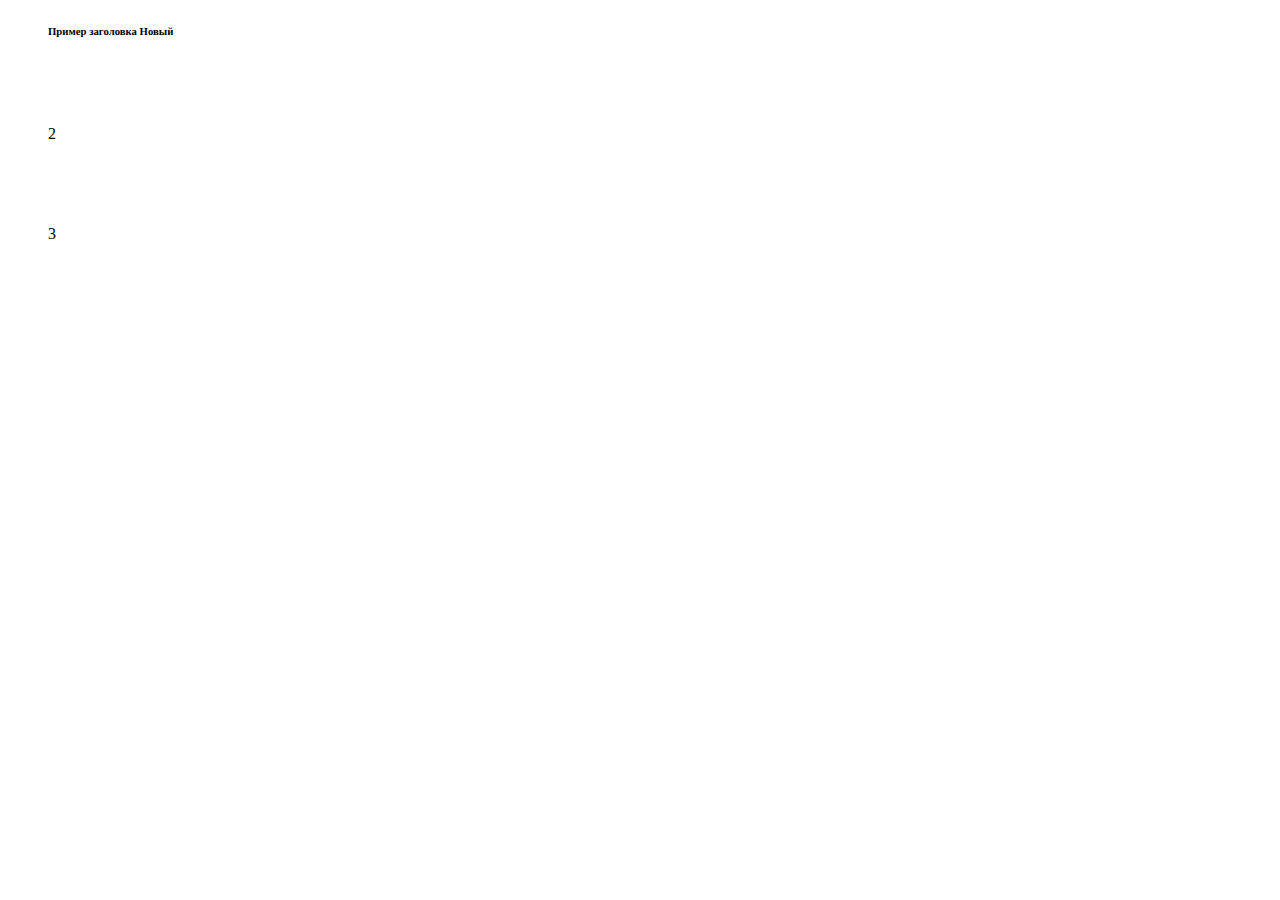
<file: Bootstrap/index.html>
<!DOCTYPE html>
<html lang="en">
<head>
    <meta charset="UTF-8">
    <meta http-equiv="X-UA-Compatible" content="IE=edge">
    <meta name="viewport" content="width=device-width, initial-scale=1.0">
    <link rel="stylesheet" href="https://cdn.jsdelivr.net/npm/bootstrap@4.6.0/dist/css/bootstrap.min.css" integrity="sha384-B0vP5xmATw1+K9KRQjQERJvTumQW0nPEzvF6L/Z6nronJ3oUOFUFpCjEUQouq2+l" crossorigin="anonymous">
    <link rel="stylesheet" href="style.css">
    <title>BootStrap</title>
</head>
<body>
    <div class="page">
        <div class="conteiner">
            <div class="row">
                <div class="col border border-primary rounded-pill"><h6>Пример заголовка <span class="badge badge-secondary">Новый</span></h6></div>
                <div class="col">2</div>
                <div class="col">3</div>
            </div>
        </div>
    </div>
    <script src="https://code.jquery.com/jquery-3.5.1.slim.min.js" integrity="sha384-DfXdz2htPH0lsSSs5nCTpuj/zy4C+OGpamoFVy38MVBnE+IbbVYUew+OrCXaRkfj" crossorigin="anonymous"></script>
    <script src="https://cdn.jsdelivr.net/npm/bootstrap@4.6.0/dist/js/bootstrap.bundle.min.js" integrity="sha384-Piv4xVNRyMGpqkS2by6br4gNJ7DXjqk09RmUpJ8jgGtD7zP9yug3goQfGII0yAns" crossorigin="anonymous"></script>
</body>
</html>
</file>
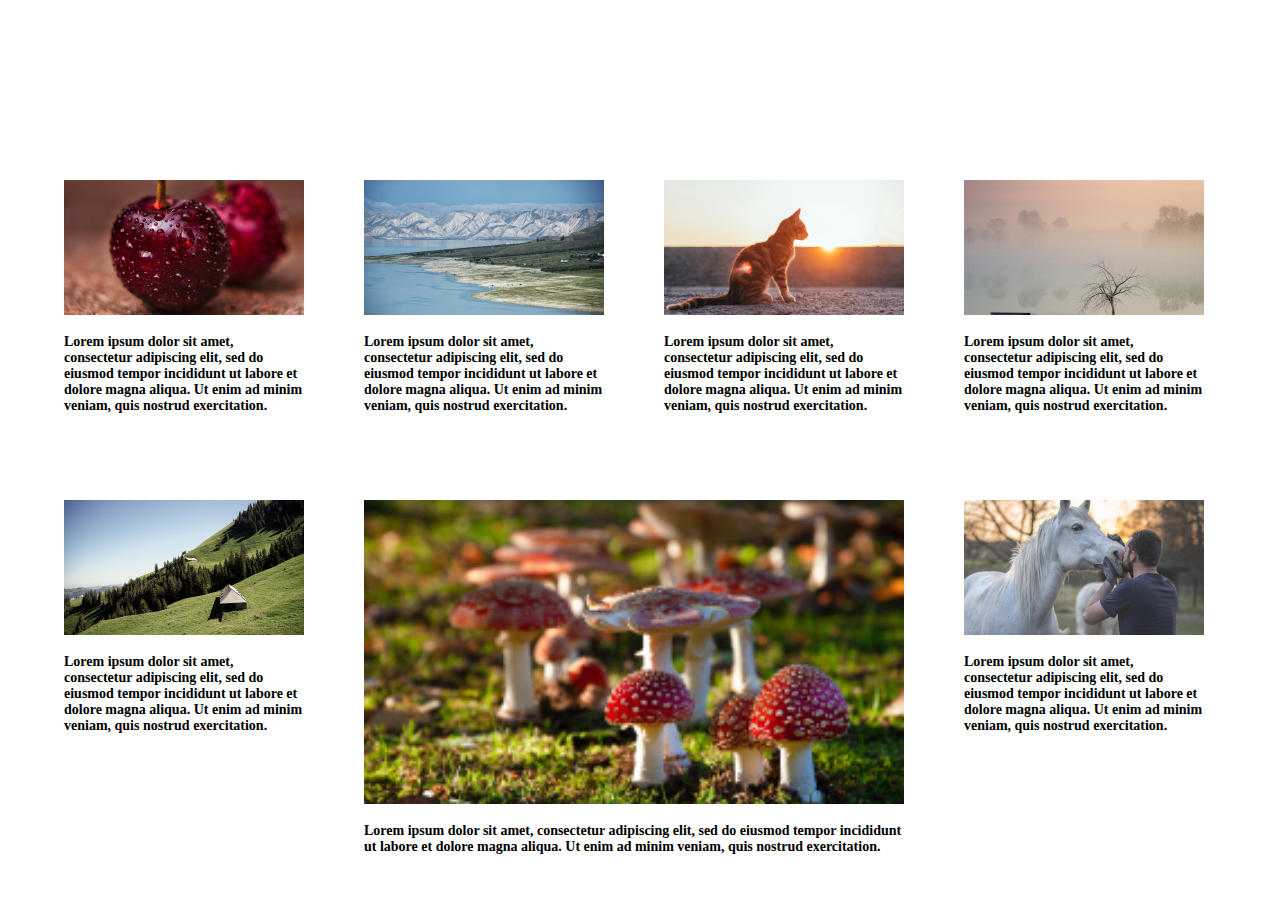
<file: Grid/index.html>
<!DOCTYPE html>
<html lang="en">
<head>
    <meta charset="UTF-8">
    <meta http-equiv="X-UA-Compatible" content="IE=edge">
    <meta name="viewport" content="width=device-width, initial-scale=1.0">
    <link rel="stylesheet" href="style.css">
    <title>Grid</title>
</head>
<body>
    <div class="grid-block">
        <div class="grid-content">
            <img src="img/cherries.jpg" alt="img">
            <p>Lorem ipsum dolor sit amet, consectetur adipiscing elit, sed do eiusmod tempor incididunt ut labore et dolore magna aliqua. Ut enim ad minim veniam, quis nostrud exercitation.</p>
        </div>
        <div class="grid-content">
            <img src="img/kyrgyzstan.jpg" alt="img">
            <p>Lorem ipsum dolor sit amet, consectetur adipiscing elit, sed do eiusmod tempor incididunt ut labore et dolore magna aliqua. Ut enim ad minim veniam, quis nostrud exercitation.</p>
        </div>
        <div class="grid-content">
            <img src="img/cat.jpg" alt="img">
            <p>Lorem ipsum dolor sit amet, consectetur adipiscing elit, sed do eiusmod tempor incididunt ut labore et dolore magna aliqua. Ut enim ad minim veniam, quis nostrud exercitation.</p>
        </div>
        <div class="grid-content">
            <img src="img/fog.jpg" alt="img">
            <p>Lorem ipsum dolor sit amet, consectetur adipiscing elit, sed do eiusmod tempor incididunt ut labore et dolore magna aliqua. Ut enim ad minim veniam, quis nostrud exercitation.</p>
        </div>
        <div class="grid-content">
            <img src="img/switzerland.jpg"" alt="img">
            <p>Lorem ipsum dolor sit amet, consectetur adipiscing elit, sed do eiusmod tempor incididunt ut labore et dolore magna aliqua. Ut enim ad minim veniam, quis nostrud exercitation.</p>
        </div>
        <div class="grid-content six-block">
            <img src="img/mushroom.jpg" alt="img">
            <p>Lorem ipsum dolor sit amet, consectetur adipiscing elit, sed do eiusmod tempor incididunt ut labore et dolore magna aliqua. Ut enim ad minim veniam, quis nostrud exercitation.</p>
        </div>
        <div class="grid-content">
            <img src="img/arabian-horse.jpg" alt="img">
            <p>Lorem ipsum dolor sit amet, consectetur adipiscing elit, sed do eiusmod tempor incididunt ut labore et dolore magna aliqua. Ut enim ad minim veniam, quis nostrud exercitation.</p>
        </div>
    </div>
</body>
</html>
</file>
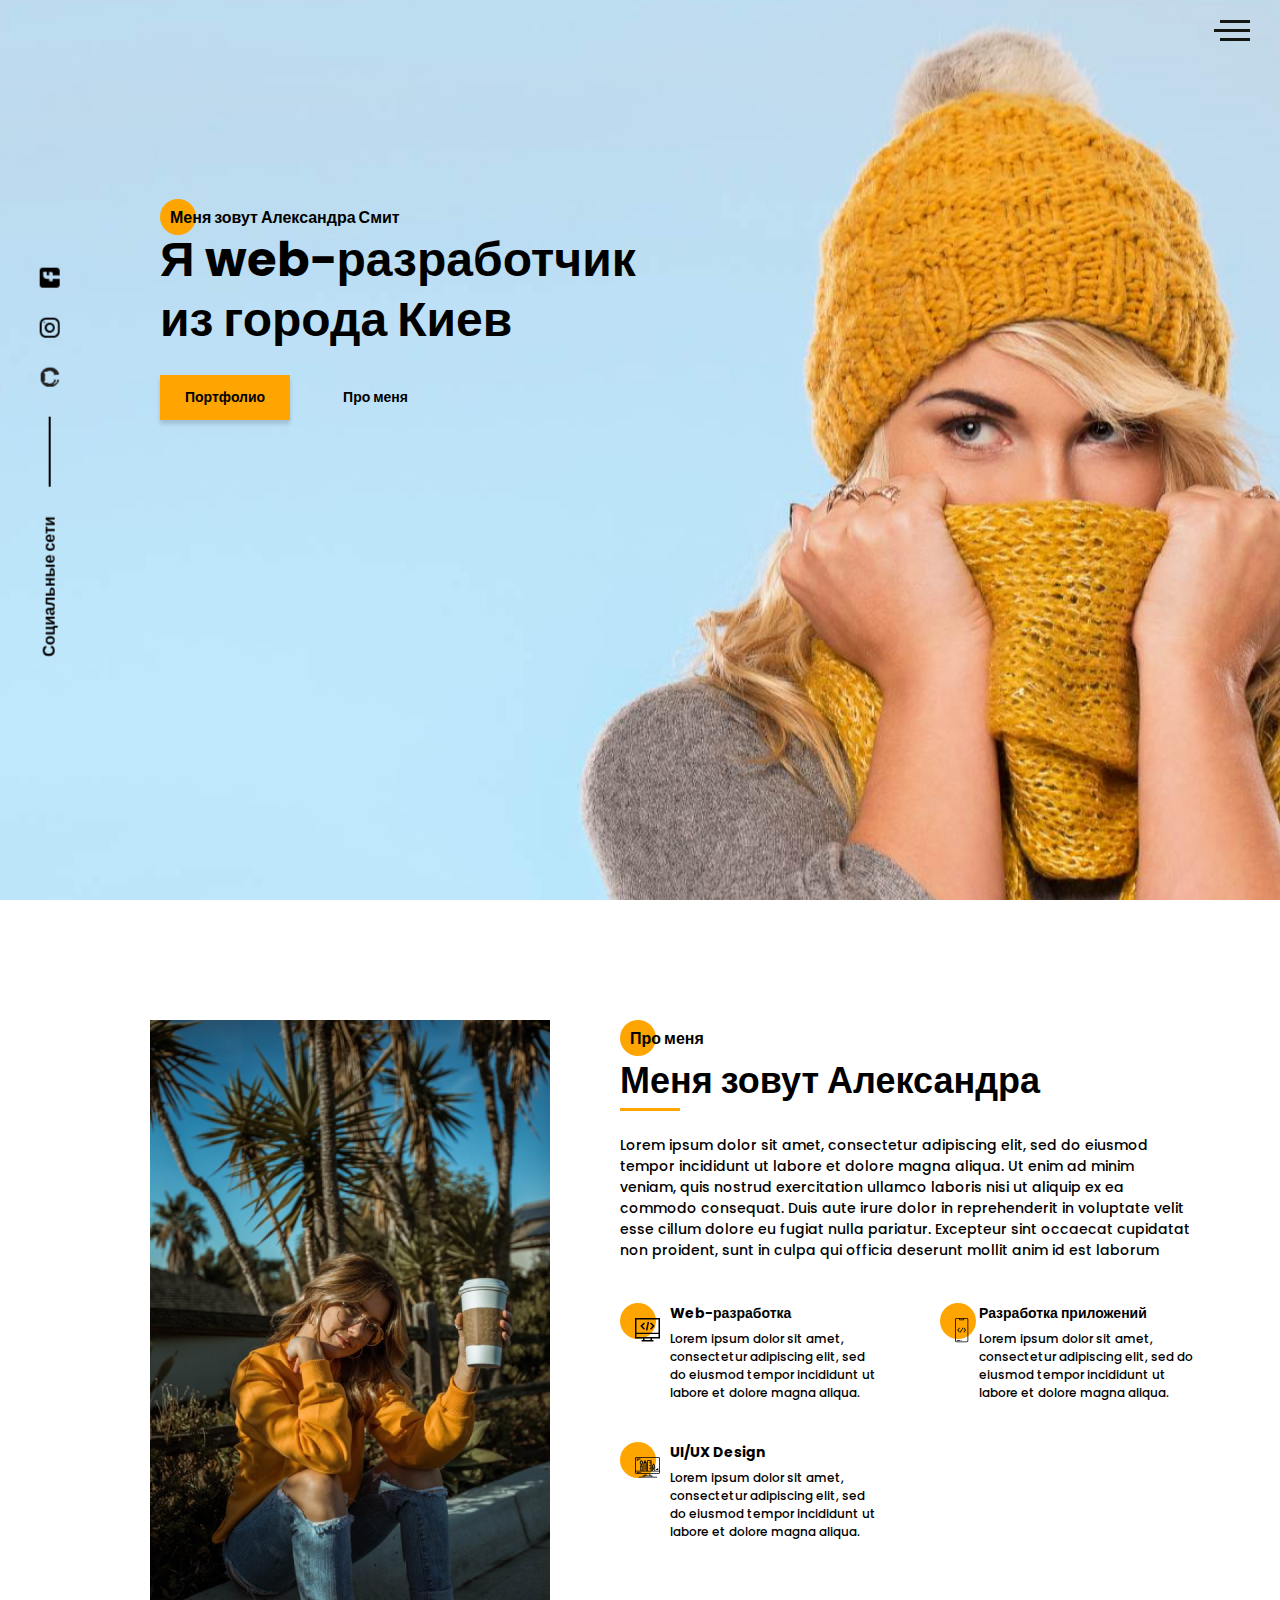
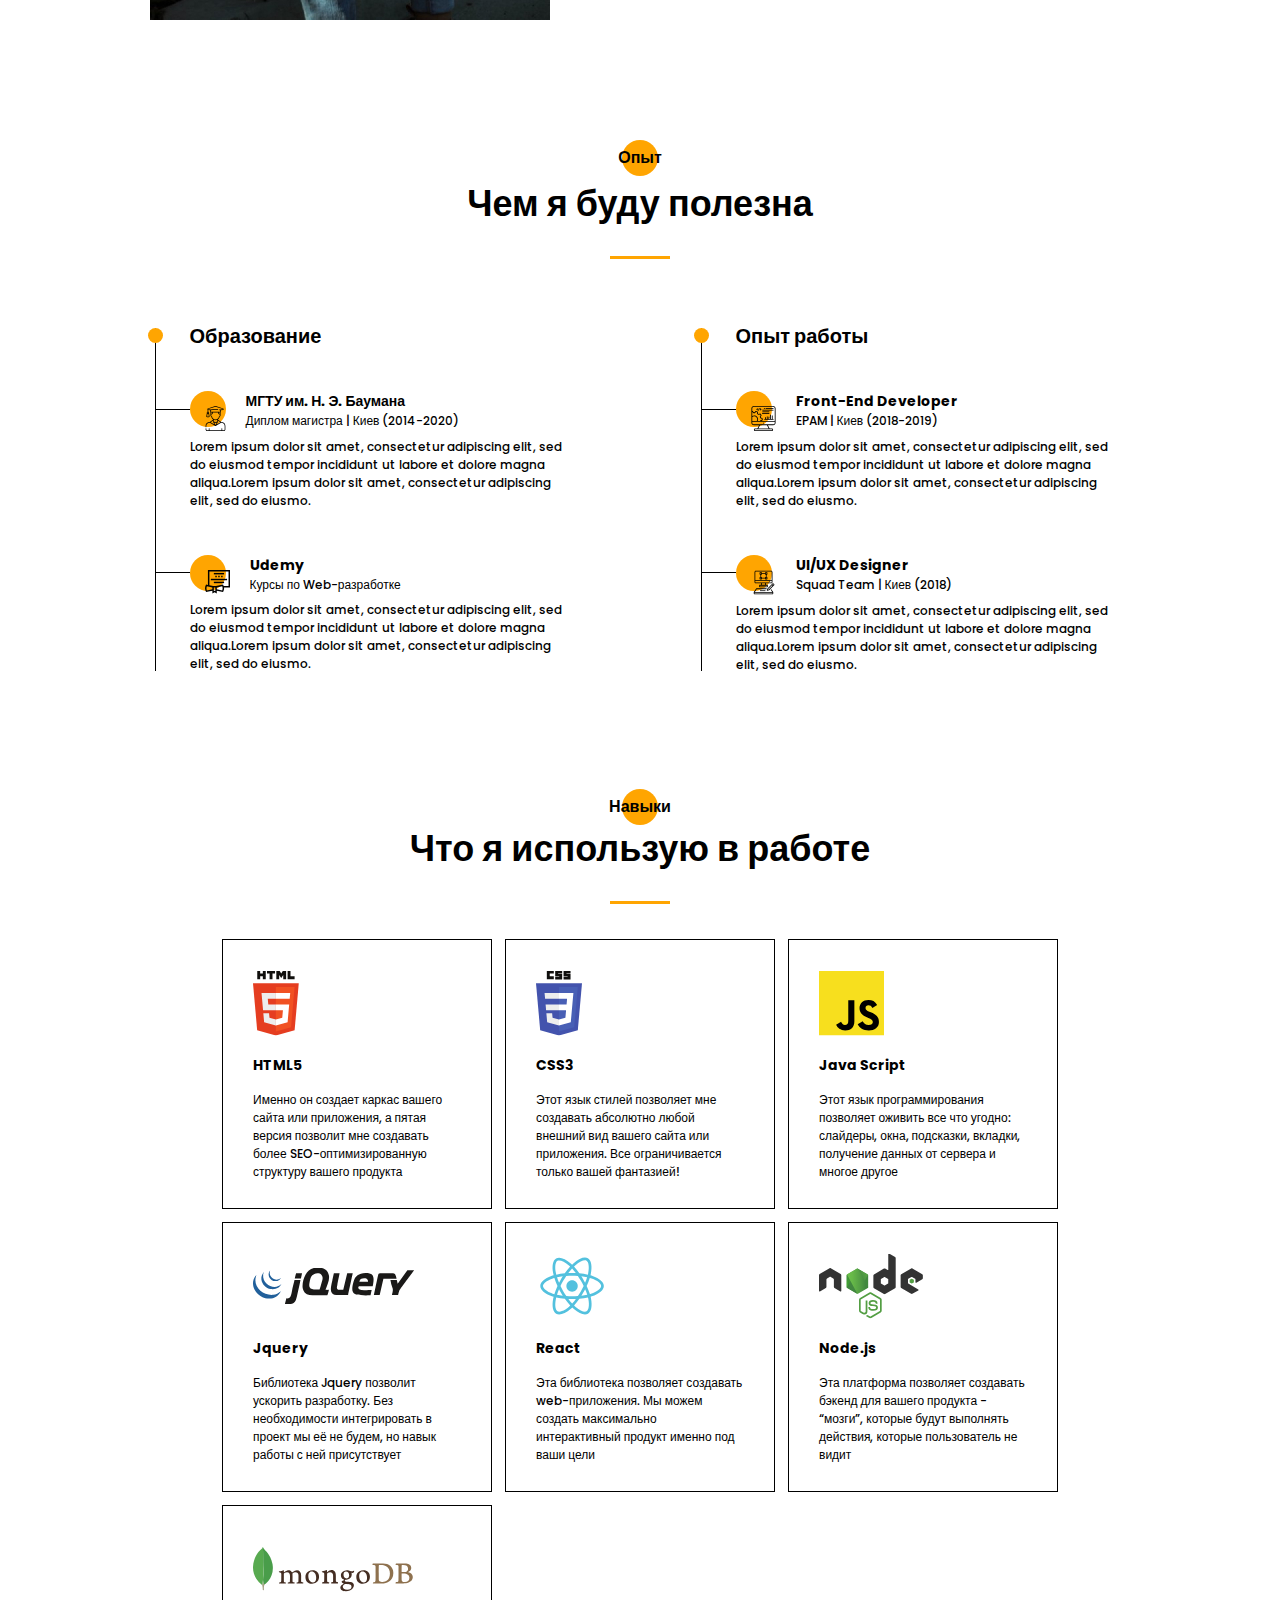
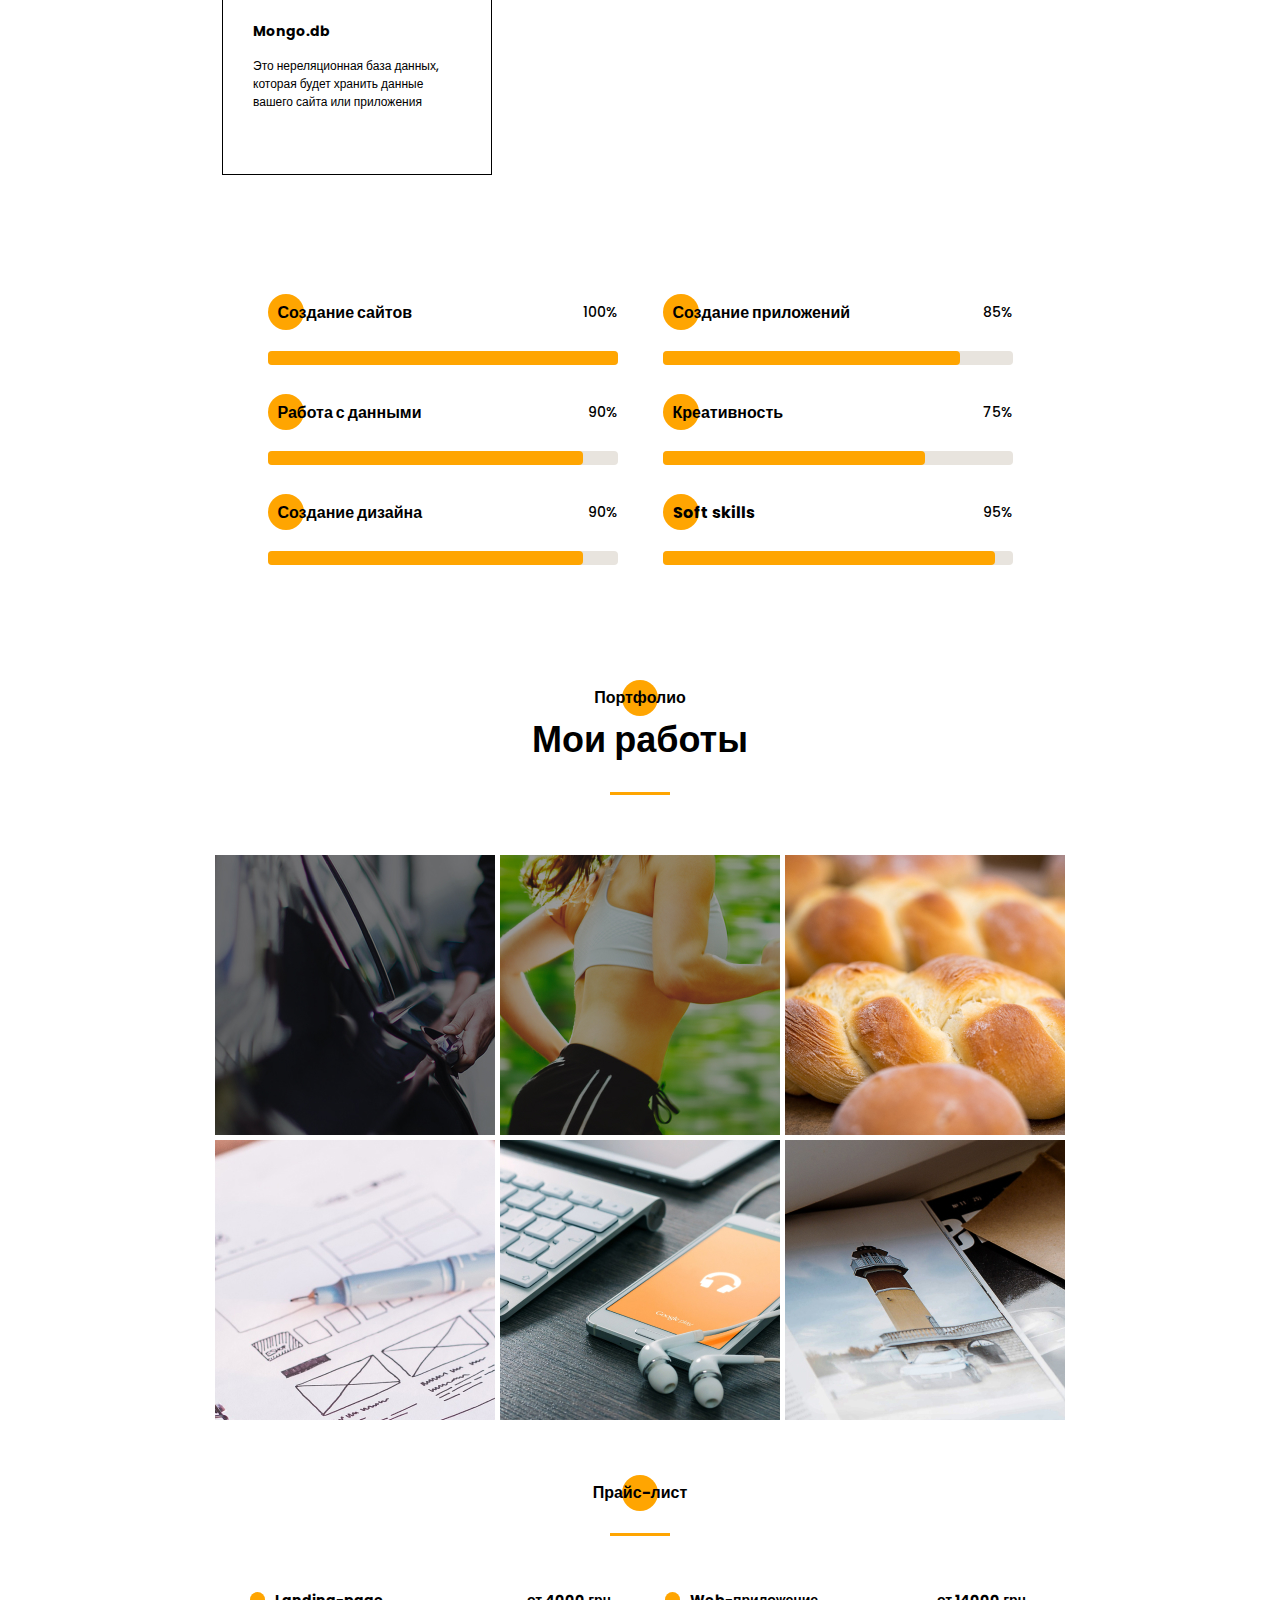
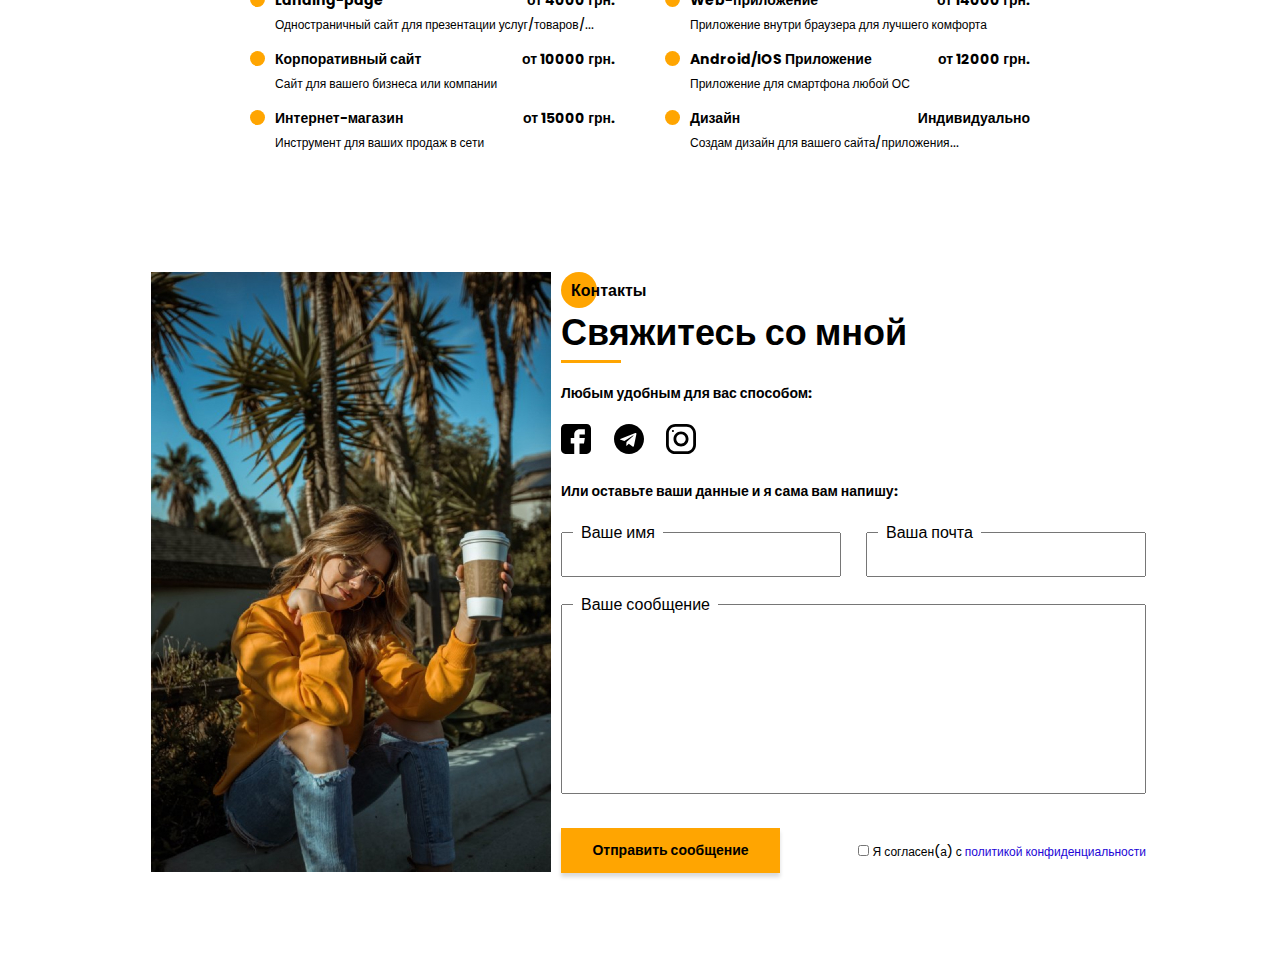
<file: Portfolio/index.html>
<!DOCTYPE html>
<html lang="ru">
<head>
    <meta charset="UTF-8">
    <meta http-equiv="X-UA-Compatible" content="IE=edge">
    <meta name="viewport" content="width=device-width, initial-scale=1.0">
    <!-- Favicon  -->
    <link rel="apple-touch-icon" sizes="57x57" href="icons/favicon//apple-icon-57x57.png">
    <link rel="apple-touch-icon" sizes="60x60" href="icons/favicon//apple-icon-60x60.png">
    <link rel="apple-touch-icon" sizes="72x72" href="icons/favicon//apple-icon-72x72.png">
    <link rel="apple-touch-icon" sizes="76x76" href="icons/favicon//apple-icon-76x76.png">
    <link rel="apple-touch-icon" sizes="114x114" href="icons/favicon//apple-icon-114x114.png">
    <link rel="apple-touch-icon" sizes="120x120" href="icons/favicon//apple-icon-120x120.png">
    <link rel="apple-touch-icon" sizes="144x144" href="icons/favicon//apple-icon-144x144.png">
    <link rel="apple-touch-icon" sizes="152x152" href="icons/favicon//apple-icon-152x152.png">
    <link rel="apple-touch-icon" sizes="180x180" href="icons/favicon//apple-icon-180x180.png">
    <link rel="icon" type="image/png" sizes="192x192"  href="icons/favicon//android-icon-192x192.png">
    <link rel="icon" type="image/png" sizes="32x32" href="icons/favicon//favicon-32x32.png">
    <link rel="icon" type="image/png" sizes="96x96" href="icons/favicon//favicon-96x96.png">
    <link rel="icon" type="image/png" sizes="16x16" href="icons/favicon//favicon-16x16.png">
    <link rel="manifest" href="icons/favicon//manifest.json">
    <meta name="msapplication-TileColor" content="#ffffff">
    <meta name="msapplication-TileImage" content="icons/favicon//ms-icon-144x144.png">
    <meta name="theme-color" content="#ffffff">

    <link rel="stylesheet" href="style/css/style.css">
    <title>Portfolio</title>
</head>
<body>

    <aside class="social">
        <div class="social__text">Социальные сети</div>
        <div class="social__line"></div>
        <img src="icons/social/github.svg" alt="github" class="social__icon">
        <img src="icons/social/instagram.svg" alt="instagram" class="social__icon">
        <img src="icons/social/facebook.svg" alt="facebook" class="social__icon">
    </aside>

    <div class="menu">
        <div class="menu__block">
            <div class="menu__close"><img src="icons/Close.svg" alt=""></div>
            <nav>
                <ul class="menu__container">
                    <li class="menu__item"><a href="#">ПРО МЕНЯ</a></li>
                    <li class="menu__item"><a href="#">МОЙ ОПЫТ</a></li>
                    <li class="menu__item"><a href="#">МОИ НАВЫКИ</a></li>
                    <li class="menu__item"><a href="#">МОИ РАБОТЫ</a></li>
                    <li class="menu__item"><a href="#">ПРАЙС-ЛИСТ</a></li>
                    <li class="menu__item"><a href="#">КОНТАКТЫ</a></li>
                </ul>
            </nav>
            <div class="menu__social">
                <a href="#"><img src="icons/Github.svg" alt="github"></a>
                <a href="#"><img src="icons/Instagram.svg" alt="instagram"></a>
                <a href="#"><img src="icons/Facebook.svg" alt="facebook"></a>
            </div>
        </div>
        <div class="menu__overlay"></div>
    </div>

    <section class="head">
        <div class="head__container">
            <div class="head__title">
                <div class="head__title-subtitle">Меня зовут Александра Смит</div>
                <h1 class="head__title-maintitle">Я web-разработчик из города Киев</h1>
            </div>
            <div class="head__btn">
                <a class="head__btn_active" href="#">Портфолио</a>
                <a class="head__btn_second" href="#">Про меня</a>
            </div>
        </div>
        <div class="hamburger">
            <span></span>
            <span class="long"></span>
            <span></span>
        </div>
    </section>

    <section class="about">
        <div class="about__container">
            <div class="about__block">
                <div class="about__photo"><img src="img/main_photo.jpg" alt="main-photo"></div>
                <div class="about__me">
                    <div class="about__subtitle">Про меня</div>
                    <h3 class="about__title">Меня зовут Александра</h3>
                    <div class="about__text">Lorem ipsum dolor sit amet, consectetur adipiscing elit, sed do eiusmod tempor incididunt ut labore et dolore magna aliqua. Ut enim ad minim veniam, quis nostrud exercitation ullamco laboris nisi ut aliquip ex ea commodo consequat. Duis aute irure dolor in reprehenderit in voluptate velit esse cillum dolore eu fugiat nulla pariatur. Excepteur sint occaecat cupidatat non proident, sunt in culpa qui officia deserunt mollit anim id est laborum</div>
                </div>
                <div class="about__skill">
                    <div class="about__skill-img"><img src="icons/about_me/web_development.svg" alt="web">
                    </div>
                    <div class="about__skill-text"><span>Web-разработка</span>Lorem ipsum dolor sit amet, consectetur adipiscing elit, sed do eiusmod tempor incididunt ut labore et dolore magna aliqua.</div>
                </div>
                <div class="about__skill">
                    <div class="about__skill-img"><img src="icons/about_me/mobile_dev.svg" alt="web">
                    </div>
                    <div class="about__skill-text"><span>Разработка приложений</span>Lorem ipsum dolor sit amet, consectetur adipiscing elit, sed do eiusmod tempor incididunt ut labore et dolore magna aliqua.</div>
                </div>
                <div class="about__skill">
                    <div class="about__skill-img"><img src="icons/about_me/design.svg" alt="web">
                    </div>
                    <div class="about__skill-text"><span>UI/UX Design</span>Lorem ipsum dolor sit amet, consectetur adipiscing elit, sed do eiusmod tempor incididunt ut labore et dolore magna aliqua.</div>
                </div>
            </div>
        </div>
    </section>

    <section class="experience">
        <div class="experience__container">
            <div class="experience__block">
                <div class="experience__title">
                    <div class="experience__title-subtitle">Опыт</div>
                    <div class="experience__title-title">Чем я буду полезна</div>
                </div>
                <div class="experience__history">
                    <div class="experience__history-line">
                        <div class="experience__history-line_circle"></div>
                        <div class="experience__history-line_main"></div>
                        <div class="experience__history-line_first"></div>
                        <div class="experience__history-line_second"></div>
                    </div>

                    <div class="experience__content">
                        <div class="experience__content_title">Образование</div>
                        <div class="experience__content_info">
                            <div class="experience__content_header">
                                <div class="experience__content_img">
                                    <img src="icons/experience/university.svg" alt="img">
                                </div>
                                <div class="experience__content_name">
                                    <span>МГТУ им. Н. Э. Баумана</span>
                                    <span>Диплом магистра | Киев (2014-2020)</span>
                                </div>
                            </div>
                            <div class="experience__content_text">Lorem ipsum dolor sit amet, consectetur adipiscing elit, sed do eiusmod tempor incididunt ut labore et dolore magna aliqua.Lorem ipsum dolor sit amet, consectetur adipiscing elit, sed do eiusmo. </div>

                            <div class="experience__content_header">
                                <div class="experience__content_img">
                                    <img src="icons/experience/courses.svg" alt="img">
                                </div>
                                <div class="experience__content_name">
                                    <span>Udemy</span>
                                    <span>Курсы по Web-разработке </span>
                                </div>
                            </div>
                            <div class="experience__content_text">Lorem ipsum dolor sit amet, consectetur adipiscing elit, sed do eiusmod tempor incididunt ut labore et dolore magna aliqua.Lorem ipsum dolor sit amet, consectetur adipiscing elit, sed do eiusmo. </div>
                        </div>
                    </div>
                </div>
                <div class="experience__history">
                    <div class="experience__history-line">
                        <div class="experience__history-line_circle"></div>
                        <div class="experience__history-line_main"></div>
                        <div class="experience__history-line_first"></div>
                        <div class="experience__history-line_second"></div>
                    </div>

                    <div class="experience__content">
                        <div class="experience__content_title">Опыт работы</div>
                        <div class="experience__content_info">
                            <div class="experience__content_header">
                                <div class="experience__content_img">
                                    <img src="icons/experience/developer.svg" alt="img">
                                </div>
                                <div class="experience__content_name">
                                    <span>Front-End Developer</span>
                                    <span>EPAM | Киев (2018-2019)</span>
                                </div>
                            </div>
                            <div class="experience__content_text">Lorem ipsum dolor sit amet, consectetur adipiscing elit, sed do eiusmod tempor incididunt ut labore et dolore magna aliqua.Lorem ipsum dolor sit amet, consectetur adipiscing elit, sed do eiusmo. </div>

                            <div class="experience__content_header">
                                <div class="experience__content_img">
                                    <img src="icons/experience/designer.svg" alt="img">
                                </div>
                                <div class="experience__content_name">
                                    <span>UI/UX Designer</span>
                                    <span>Squad Team | Киев (2018)</span>
                                </div>
                            </div>
                            <div class="experience__content_text">Lorem ipsum dolor sit amet, consectetur adipiscing elit, sed do eiusmod tempor incididunt ut labore et dolore magna aliqua.Lorem ipsum dolor sit amet, consectetur adipiscing elit, sed do eiusmo. </div>
                        </div>
                    </div>
                </div>
            </div>
        </div>
    </section>

    <section class="skills">
        <div class="skills__container">
            <div class="skills__title">
                <div class="skills__title-subtitle">Навыки</div>
                <div class="skills__title-title">Что я использую в работе</div>
            </div>
            <div class="skills__language">
                <div class="skills__language-block">
                    <div class="skills__language-icon"><img src="icons/skills/html5.svg" alt="skills-icon"></div>
                    <div class="skills__language-subtitle">HTML5</div>
                    <div class="skills__language-text">Именно он создает каркас вашего сайта или приложения, а пятая версия позволит мне создавать более SEO-оптимизированную структуру вашего продукта</div>
                </div>
                <div class="skills__language-block">
                    <div class="skills__language-icon"><img src="icons/skills/css3.svg" alt="skills-icon"></div>
                    <div class="skills__language-subtitle">CSS3</div>
                    <div class="skills__language-text">Этот язык стилей позволяет мне создавать абсолютно любой внешний вид вашего сайта или приложения. Все ограничивается только вашей фантазией!</div>
                </div>
                <div class="skills__language-block">
                    <div class="skills__language-icon"><img src="icons/skills/js.svg" alt="skills-icon"></div>
                    <div class="skills__language-subtitle">Java Script</div>
                    <div class="skills__language-text">Этот язык программирования позволяет оживить все что угодно: слайдеры, окна, подсказки, вкладки, получение данных от сервера и многое другое</div>
                </div>
                <div class="skills__language-block">
                    <div class="skills__language-icon"><img src="icons/skills/jquery.svg" alt="skills-icon"></div>
                    <div class="skills__language-subtitle">Jquery</div>
                    <div class="skills__language-text">Библиотека Jquery позволит ускорить разработку. Без необходимости интегрировать в проект мы её не будем, но навык работы с ней присутствует</div>
                </div>
                <div class="skills__language-block">
                    <div class="skills__language-icon"><img src="icons/skills/react.svg" alt="skills-icon"></div>
                    <div class="skills__language-subtitle">React</div>
                    <div class="skills__language-text">Эта библиотека позволяет создавать web-приложения. Мы можем создать максимально интерактивный продукт именно под ваши цели</div>
                </div>
                <div class="skills__language-block">
                    <div class="skills__language-icon"><img src="icons/skills/node.js.svg" alt="skills-icon"></div>
                    <div class="skills__language-subtitle">Node.js</div>
                    <div class="skills__language-text">Эта платформа позволяет создавать бэкенд для вашего продукта - “мозги”, которые будут выполнять действия, которые пользователь не видит</div>
                </div>
                <div class="skills__language-block">
                    <div class="skills__language-icon"><img src="icons/skills/mongo.db.svg" alt="skills-icon"></div>
                    <div class="skills__language-subtitle">Mongo.db</div>
                    <div class="skills__language-text">Это нереляционная база данных, которая будет хранить данные вашего сайта или приложения</div>
                </div>
            </div>
            <div class="skills__graph">
                <div class="skills__graph-block">
                    <div class="skills__graph-title">Создание сайтов</div>
                    <div class="skills__graph-percent">100%</div>
                    <div class="skills__graph-line">
                        <span class="skills__graph-line_orange"></span>
                    </div>
                </div>
                <div class="skills__graph-block">
                    <div class="skills__graph-title">Создание приложений</div>
                    <div class="skills__graph-percent">85%</div>
                    <div class="skills__graph-line">
                        <span class="skills__graph-line_orange"></span>
                    </div>
                </div>
                <div class="skills__graph-block">
                    <div class="skills__graph-title">Работа с данными</div>
                    <div class="skills__graph-percent">90%</div>
                    <div class="skills__graph-line">
                        <span class="skills__graph-line_orange"></span>
                    </div>
                </div>
                <div class="skills__graph-block">
                    <div class="skills__graph-title">Креативность</div>
                    <div class="skills__graph-percent">75%</div>
                    <div class="skills__graph-line">
                        <span class="skills__graph-line_orange"></span>
                    </div>
                </div>
                <div class="skills__graph-block">
                    <div class="skills__graph-title">Создание дизайна</div>
                    <div class="skills__graph-percent">90%</div>
                    <div class="skills__graph-line">
                        <span class="skills__graph-line_orange"></span>
                    </div>
                </div>
                <div class="skills__graph-block">
                    <div class="skills__graph-title">Soft skills</div>
                    <div class="skills__graph-percent">95%</div>
                    <div class="skills__graph-line">
                        <span class="skills__graph-line_orange"></span>
                    </div>
                </div>
            </div>
        </div>
    </section>

    <section class="portfolio">
        <div class="portfolio__container">
            <div class="portfolio__title">
                <div class="portfolio__title-subtitle">Портфолио</div>
                <div class="portfolio__title-title">Мои работы</div>
            </div>
            <div class="portfolio__gallery">
                <div class="portfolio__gallery-item1"><a href="/Uber/index.html"><img src="img/works/uber.jpg" alt="gallery"></a></div>
                <div class="portfolio__gallery-item2"><a href="/Pulse/index.html"><img src="img/works/pulse.jpg" alt="gallery"></a></div>
                <div class="portfolio__gallery-item3"><a href="#"><img src="img/works/bread.jpg" alt="gallery"></a></div>
                <div class="portfolio__gallery-item4"><a href="#"><img src="img/works/plans.jpg" alt="gallery"></a></div>
                <div class="portfolio__gallery-item5"><a href="#"><img src="img/works/ipad.jpg" alt="gallery"></a></div>
                <div class="portfolio__gallery-item6"><a href="#"><img src="img/works/mac.jpg" alt="gallery"></a></div>
            </div>
        </div>
    </section>

    <section class="price">
        <div class="price__container">
            <div class="price__title">
                <div class="price__title-subtitle">Прайс-лист</div>
            </div>
            <div class="price__block">
                <div class="price__block-column">
                    <div class="price__item">
                        <div class="price__item-subtitle">Landing-page</div>
                        <div class="price__item-money">от 4000 грн.</div>
                        <div class="price__item-text">Одностраничный сайт для презентации услуг/товаров/...</div>
                    </div>
                    <div class="price__item">
                        <div class="price__item-subtitle">Корпоративный сайт</div>
                        <div class="price__item-money">от 10000 грн.</div>
                        <div class="price__item-text">Сайт для вашего бизнеса или компании</div>
                    </div>
                    <div class="price__item">
                        <div class="price__item-subtitle">Интернет-магазин</div>
                        <div class="price__item-money">от 15000 грн.</div>
                        <div class="price__item-text">Инструмент для ваших продаж в сети</div>
                    </div>
                </div>

                <div class="price__block-column">
                    <div class="price__item">
                        <div class="price__item-subtitle">Web-приложение</div>
                        <div class="price__item-money">от 14000 грн.</div>
                        <div class="price__item-text">Приложение внутри браузера для лучшего комфорта</div>
                    </div>
                    <div class="price__item">
                        <div class="price__item-subtitle">Android/IOS Приложение</div>
                        <div class="price__item-money">от 12000 грн.</div>
                        <div class="price__item-text">Приложение для смартфона любой ОС</div>
                    </div>
                    <div class="price__item">
                        <div class="price__item-subtitle">Дизайн</div>
                        <div class="price__item-money">Индивидуально</div>
                        <div class="price__item-text">Создам дизайн для вашего сайта/приложения...</div>
                    </div>
                </div>
            </div>
        </div>
    </section>

    <section class="contact">
        <div class="container">
            <div class="contact__wrapper">
                <div class="contact__block">
                    <div class="contact__img">
                        <img src="img/main_photo.jpg" alt="img">
                    </div>
                    <div class="contact__info">
                        <div class="contact__title">
                            <div class="contact__title-subtitle">Контакты</div>
                            <div class="contact__title-title">Свяжитесь со мной</div>
                        </div>
                        <div class="contact__social">
                            <div class="contact__social-text_first">Любым удобным для вас способом:</div>
                            <div class="contact__social-icon">
                                <div class="contact__social-icon-item"><a href="#"><img src="icons/social/Facebook-contact.svg" alt="social"></a></div>
                                <div class="contact__social-icon-item"><a href="#"><img src="icons/social/Telegram-contact.svg" alt="social"></a></div>
                                <div class="contact__social-icon-item"><a href="#"><img src="icons/social/Instagram-contact.svg" alt="social"></a></div>
                            </div>
                            <div class="contact__social-text_second">Или оставьте ваши данные и я сама вам напишу:</div>
                        </div>
                        <form class="contact__form">
                            <div class="contact__form-name">
                                <input type="text" name="name" id="name"></input>
                                <label required for="name">Ваше имя</label>
                            </div>
                            <div class="contact__form-email">
                                <input type="text" name="email" id="email"></input>
                                <label required for="email">Ваша почта</label>
                            </div>
                            <div class="contact__form-message">
                                <textarea type="text" name="message" value="email" id="message"></textarea>
                                <label for="message">Ваше сообщение</label>
                            </div>
                            <div class="contact__form-submit">
                                <button сlass="contact__form-btn">Отправить сообщение</button>
                                <div class="contact__form-checker">
                                    <input required type="checkbox">
                                    <span>Я согласен(а) с <a href="#">политикой конфиденциальности</a></span>
                                </div>
                            </div>
                        </form>
                    </div>
                </div>
            </div>
        </div>
    </section>

    <script src="script/script.js"></script>
</body>
</html>
</file>
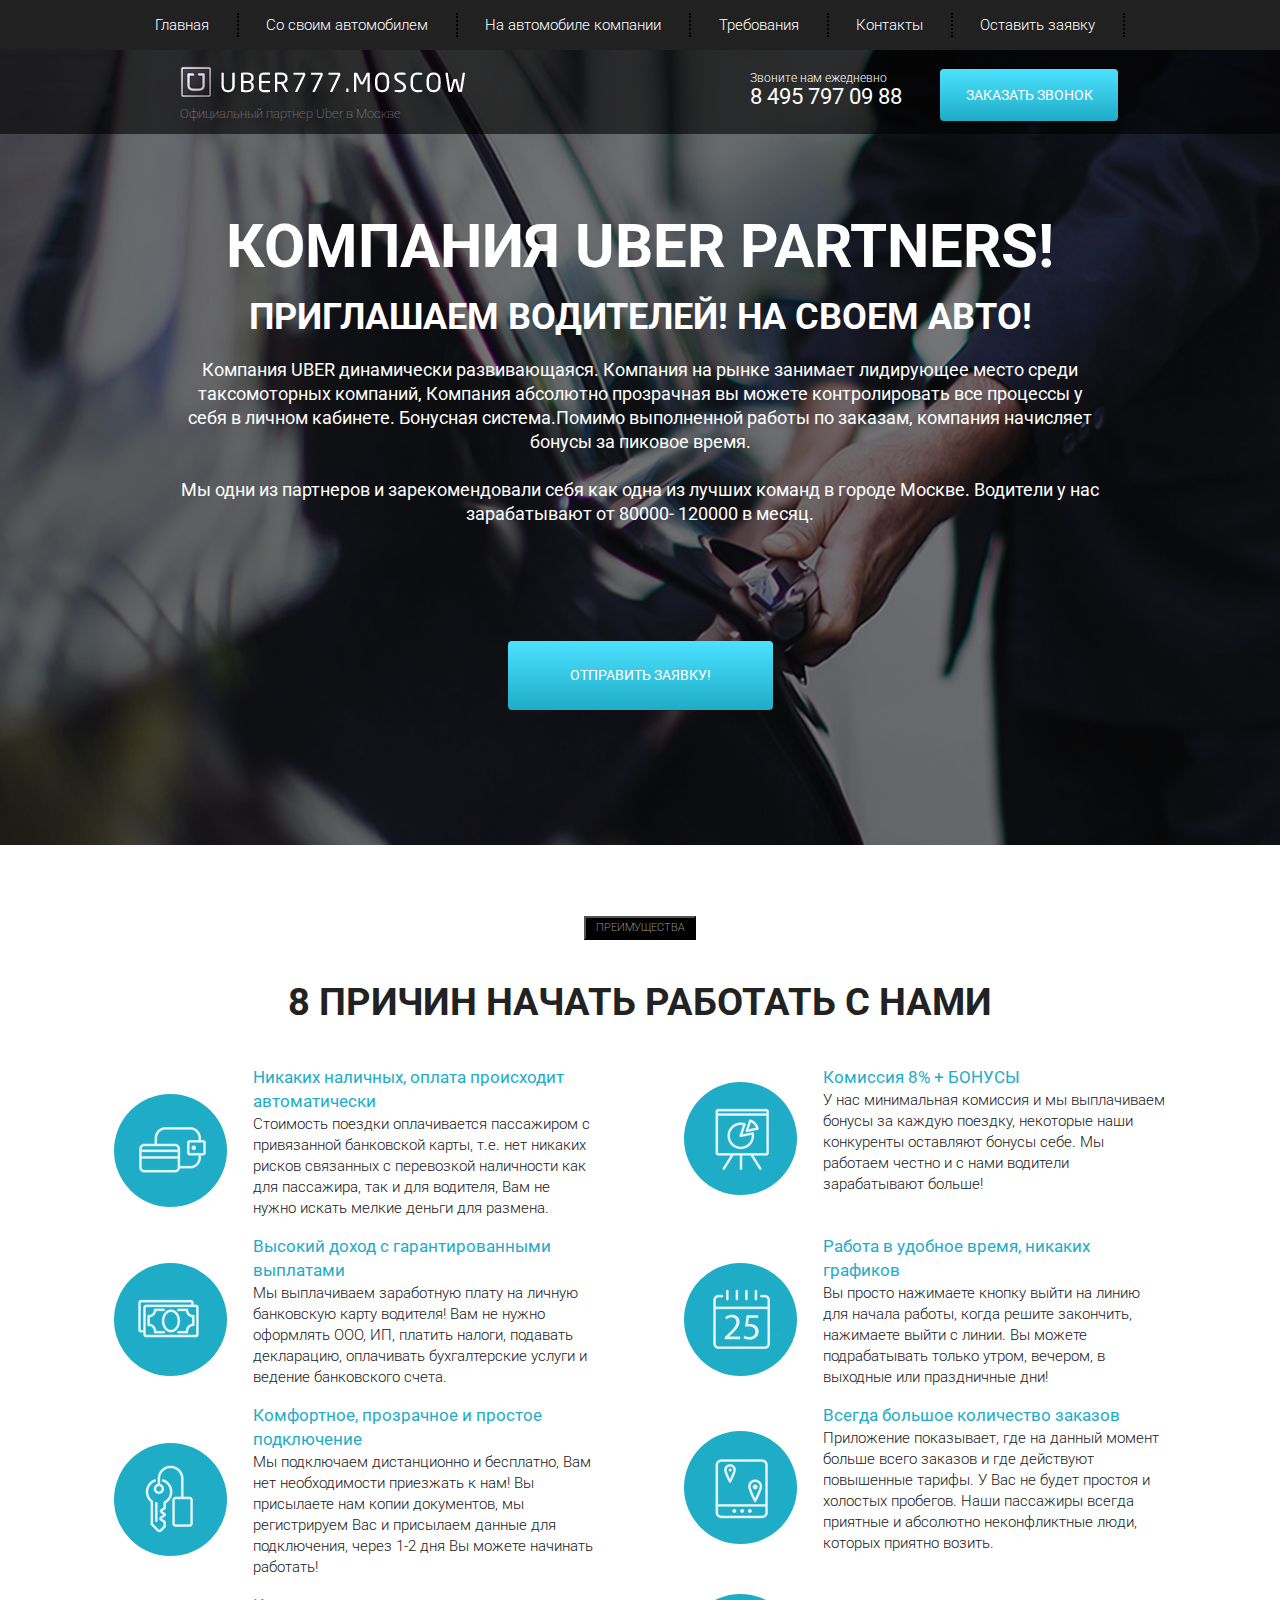
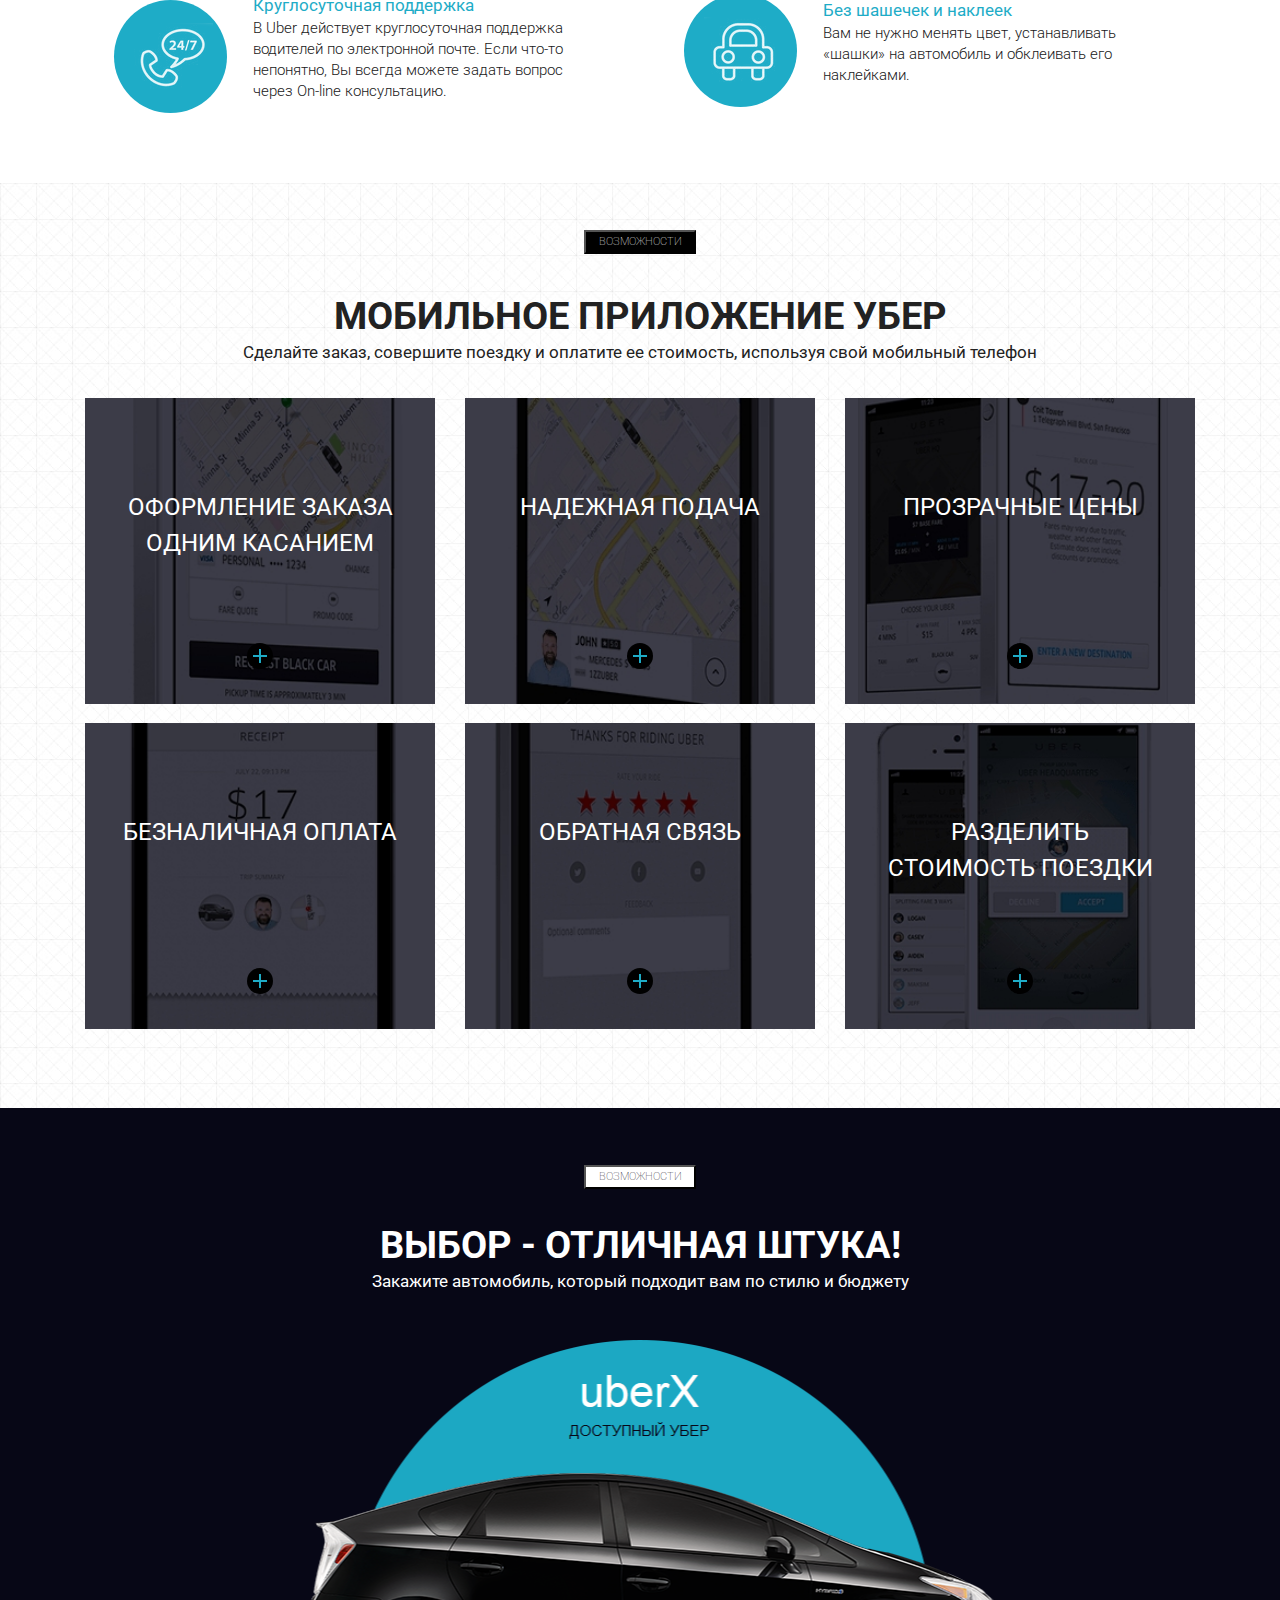
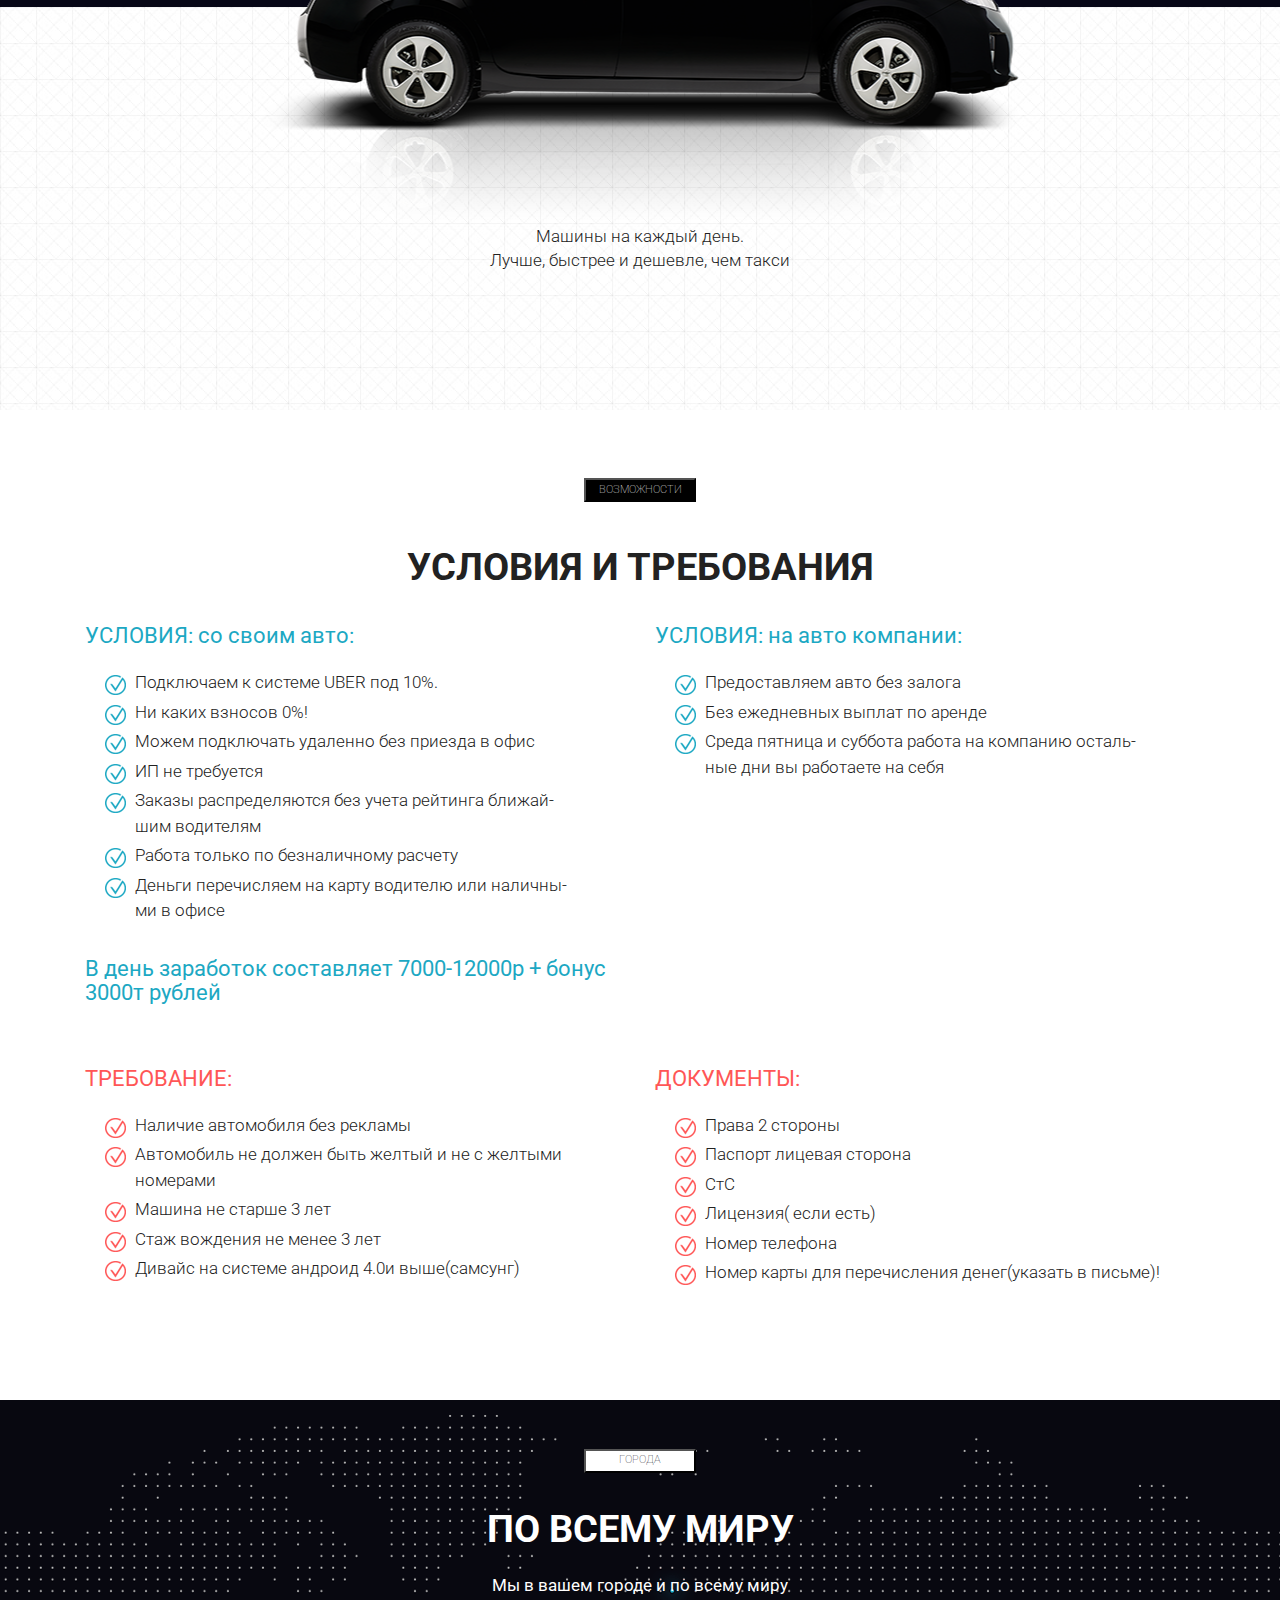
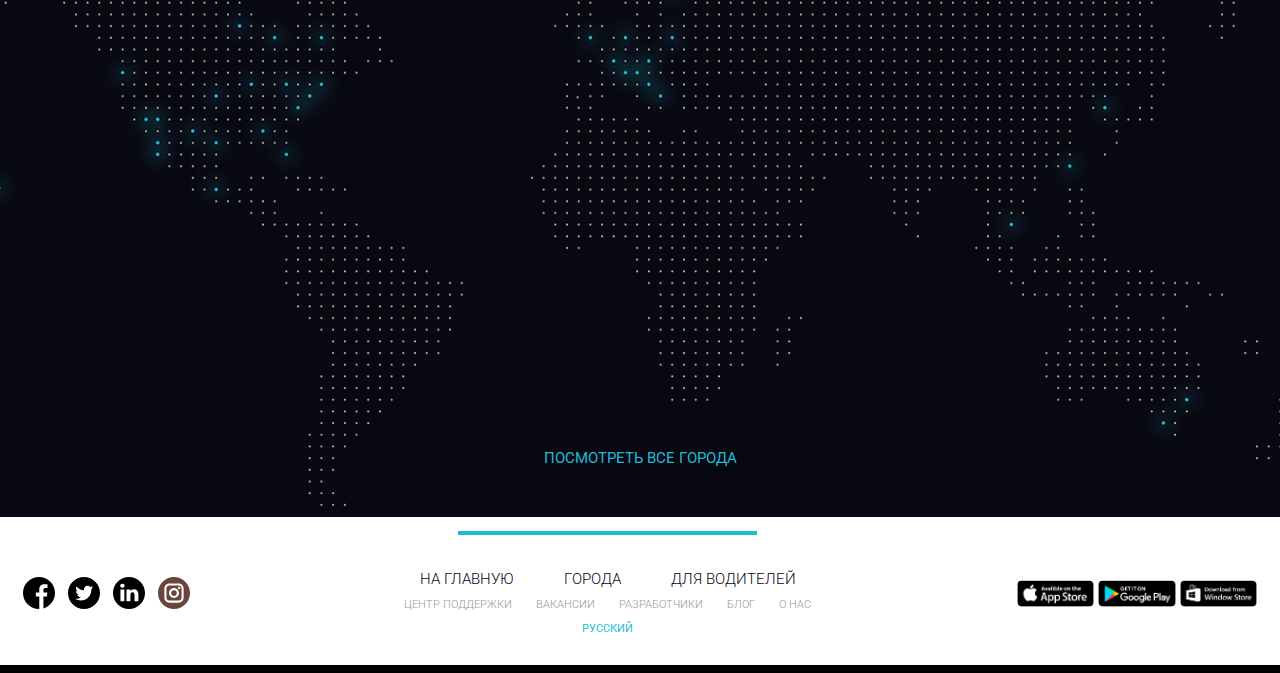
<file: Uber/index.html>
<!DOCTYPE html>
<html lang="ru">
<head>
    <meta charset="UTF-8">
    <meta http-equiv="X-UA-Compatible" content="IE=edge">
    <meta name="viewport" content="width=device-width, initial-scale=1.0">
    <link rel="preconnect" href="https://fonts.gstatic.com">
    <link href="https://fonts.googleapis.com/css2?family=Roboto:wght@300;400;700&display=swap" rel="stylesheet">
    <link rel="stylesheet" href="style/style.css">
    <link rel="stylesheet" href="btsrp/bootstrap-grid.css">
    <link rel="stylesheet" href="btsrp/bootstrap-reboot.css">
    <title>Uber</title>
</head>
<body>
    <header>
        <nav>
            <div class="container">
                <ul class="menu">
                    <li class="menu_item"><a href="#" class="menu_link">Главная</a></li>
                    <li class="menu_item"><a href="#" class="menu_link">Со своим автомобилем</a></li>
                    <li class="menu_item"><a href="#" class="menu_link">На автомобиле компании</a></li>
                    <li class="menu_item"><a href="#" class="menu_link">Требования</a></li>
                    <li class="menu_item"><a href="#" class="menu_link">Контакты</a></li>
                    <li class="menu_item"><a href="#" class="menu_link">Оставить заявку</a></li>
                </ul>
            </div>
        </nav>
        <div class="subheader">
            <div class="container">
                <div class="row">
                    <div class="col-md-4 offset-md-1">
                        <a href="#" class="subheader_logo"><img src="img/subheader_logo.png" alt=""></a>
                        <div class="subheader_logo_text">Официальный партнер Uber в Москве</div>
                    </div>
                    <div class="col-md-2 offset-md-2">
                        <div class="subheader_call">Звоните нам ежедневно</div>
                        <a href="tel:84957970988" class="subheader_phone">8 495 797 09 88</a>
                    </div>
                    <div class="col-md-2">
                        <button class="subheader_btn">заказать звонок</button>
                    </div>
                </div>
            </div>
        </div>
    </header>

    <section class="promo">
        <div class="container">
            <div class="row">
                <div class="col-md-10 offset-md-1">
                    <h1 class="promo_header">КОМПАНИЯ UBER PARTNERS!</h1>
                    <h2 class="promo_subheader">ПРИГЛАШАЕМ ВОДИТЕЛЕЙ! НА СВОЕМ АВТО!</h2>
                    <p class="promo_description">
                        Компания UBER  динамически развивающаяся. Компания на рынке занимает
                        лидирующее место среди
                        таксомоторных компаний, Компания абсолютно прозрачная вы можете контролировать
                        все процессы у себя в личном кабинете. Бонуcная система.Помимо выполненной
                        работы по заказам, компания начисляет бонусы за
                        пиковое время.<br><br>

                        Мы одни из партнеров и зарекомендовали себя как одна из лучших команд в городе
                        Москве.  Водители у нас
                        зарабатывают от 80000- 120000 в месяц.
                    </p>
                    <button class="promo_btn">ОТПРАВИТЬ ЗАЯВКУ!</button>
                </div>
            </div>
        </div>
    </section>

    <section class="work">
        <div class="container">
            <div class="work_content">
                <button class="block_btn">преимущества</button>
                <h2 class="block_title">8 причин начать работать с нами</h2>
                <div class="row">
                    <div class="col-md-6">
                        <div class="work_content_block">
                            <div class="block_img">
                                <img src="img/icon_1.png" alt="">
                            </div>
                            <div class="block_text">
                                <span class="block_text_title">Никаких наличных, оплата происходит
                                    автоматически</span>
                                <p class="block_text_txt">Стоимость поездки оплачивается пассажиром с привязанной банковской карты, т.е. нет никаких рисков связанных с перевозкой наличности как для пассажира, так и для водителя, Вам не нужно искать мелкие деньги для размена.</p>
                            </div>
                        </div>
                    </div>
                    <div class="col-md-6">
                        <div class="work_content_block">
                            <div class="block_img">
                                <img src="img/icon_2.png" alt="">
                            </div>
                            <div class="block_text">
                                <span class="block_text_title">Комиссия 8% + БОНУСЫ</span>
                                <p class="block_text_txt">У нас минимальная комиссия и мы выплачиваем бонусы за каждую поездку, некоторые наши конкуренты оставляют бонусы себе. Мы работаем честно и с нами водители зарабатывают больше!</p>
                            </div>
                        </div>
                    </div>
                    <div class="col-md-6">
                        <div class="work_content_block">
                            <div class="block_img">
                                <img src="img/icon_3.png" alt="">
                            </div>
                            <div class="block_text">
                                <span class="block_text_title">Высокий доход с гарантированными
                                    выплатами</span>
                                <p class="block_text_txt">Мы выплачиваем заработную плату на личную банковскую карту водителя! Вам не нужно оформлять ООО, ИП, платить налоги, подавать декларацию, оплачивать бухгалтерские услуги и ведение банковского счета.</p>
                            </div>
                        </div>
                    </div>
                    <div class="col-md-6">
                        <div class="work_content_block">
                            <div class="block_img">
                                <img src="img/icon_4.png" alt="">
                            </div>
                            <div class="block_text">
                                <span class="block_text_title">Работа в удобное время, никаких
                                    графиков</span>
                                <p class="block_text_txt">Вы просто нажимаете кнопку выйти на линию для начала работы, когда решите закончить, нажимаете выйти с линии. Вы можете подрабатывать только утром, вечером, в выходные или праздничные дни!</p>
                            </div>
                        </div>
                    </div>
                    <div class="col-md-6">
                        <div class="work_content_block">
                            <div class="block_img">
                                <img src="img/icon_5.png" alt="">
                            </div>
                            <div class="block_text">
                                <span class="block_text_title">Комфортное, прозрачное и простое
                                    подключение</span>
                                <p class="block_text_txt">Мы подключаем дистанционно и бесплатно, Вам нет необходимости приезжать к нам! Вы присылаете нам копии документов, мы регистрируем Вас и присылаем данные для подключения, через 1-2 дня Вы можете начинать работать!</p>
                            </div>
                        </div>
                    </div>
                    <div class="col-md-6">
                        <div class="work_content_block">
                            <div class="block_img">
                                <img src="img/icon_6.png" alt="">
                            </div>
                            <div class="block_text">
                                <span class="block_text_title">Всегда большое количество заказов</span>
                                <p class="block_text_txt">Приложение показывает, где на данный момент больше всего заказов и где действуют повышенные тарифы. У Вас не будет простоя и холостых пробегов. Наши пассажиры всегда приятные и абсолютно неконфликтные люди, которых приятно возить.</p>
                            </div>
                        </div>
                    </div>
                    <div class="col-md-6">
                        <div class="work_content_block">
                            <div class="block_img">
                                <img src="img/icon_7.png" alt="">
                            </div>
                            <div class="block_text">
                                <span class="block_text_title">Круглосуточная поддержка</span>
                                <p class="block_text_txt">В Uber действует круглосуточная поддержка водителей по электронной почте. Если что-то непонятно, Вы всегда можете задать вопрос через On-line консультацию.</p>
                            </div>
                        </div>
                    </div>
                    <div class="col-md-6">
                        <div class="work_content_block">
                            <div class="block_img">
                                <img src="img/icon_8.png" alt="">
                            </div>
                            <div class="block_text">
                                <span class="block_text_title">Без шашечек и наклеек</span>
                                <p class="block_text_txt">Вам не нужно менять цвет, устанавливать «шашки» на автомобиль и обклеивать его наклейками.</p>
                            </div>
                        </div>
                    </div>
                </div>
            </div>
        </div>
    </section>
    <section class="mob_app">
        <div class="container">
            <button class="mob_app_btn">Возможности</button>
            <h2 class="mob_app_title">мобильное приложение убер</h2>
            <div class="mob_app_sub_title">Сделайте заказ, совершите поездку и оплатите ее стоимость, используя свой мобильный телефон</div>
            <div class="mob_app_container">
                <div class="row">
                    <div class="col-md-4">
                        <div class="mob_app_content">
                            <img class="mob_app_img" src="img/mobile_screen_1.jpg" alt="">
                            <div class="mob_app_content_text">оформление заказа одним касанием</div>
                            <div class="mob_app_content_icon">
                                <img src="img/plus.png" alt="">
                            </div>
                        </div>
                    </div>
                    <div class="col-md-4">
                        <div class="mob_app_content">
                            <img class="mob_app_img" src="img/mobile_screen_2.jpg" alt="">
                            <div class="mob_app_content_text">надежная подача</div>
                            <div class="mob_app_content_icon">
                                <img src="img/plus.png" alt="">
                            </div>
                        </div>
                    </div>
                    <div class="col-md-4">
                        <div class="mob_app_content">
                            <img class="mob_app_img" src="img/mobile_screen_3.jpg" alt="">
                            <div class="mob_app_content_text">прозрачные цены</div>
                            <div class="mob_app_content_icon">
                                <img src="img/plus.png" alt="">
                            </div>
                        </div>
                    </div>
                    <div class="col-md-4">
                        <div class="mob_app_content">
                            <img class="mob_app_img" src="img/mobile_screen_4.jpg" alt="">
                            <div class="mob_app_content_text">безналичная оплата</div>
                            <div class="mob_app_content_icon">
                                <img src="img/plus.png" alt="">
                            </div>
                        </div>
                    </div>
                    <div class="col-md-4">
                        <div class="mob_app_content">
                            <img class="mob_app_img" src="img/mobile_screen_5.jpg" alt="">
                            <div class="mob_app_content_text">обратная связь</div>
                            <div class="mob_app_content_icon">
                                <img src="img/plus.png" alt="">
                            </div>
                        </div>
                    </div>
                    <div class="col-md-4">
                        <div class="mob_app_content">
                            <img class="mob_app_img" src="img/mobile_screen_6.jpg" alt="">
                            <div class="mob_app_content_text">разделить<br>
                                стоимость поездки</div>
                            <div class="mob_app_content_icon">
                                <img src="img/plus.png" alt="">
                            </div>
                        </div>
                    </div>
                </div>
            </div>
        </div>
    </section>
    <section class="choise">
        <div class="choise_first_block">
            <button class="first_block_btn">Возможности</button>
            <div class="first_block_title">Выбор - отличная штука!</div>
            <div class="first_block_subtitle">Закажите автомобиль, который подходит вам по стилю и бюджету</div>
        </div>
        <div class="choise_second_block">
            <div class="second_block_subtitle">Машины на каждый день.<br>
                Лучше, быстрее и дешевле, чем такси</div>
        </div>
        <img src="../Uber/img/car.png" alt="" class="choise_img">
    </section>
    <section class="conditions">
        <div class="container">
            <button class="conditions_btn">возможности</button>
            <div class="conditions_title">условия и требования</div>
            <div class="row">
                <div class="col-md-6">
                    <div class="conditions_column_title">УСЛОВИЯ: со своим авто:</div>
                    <ul>
                        <li>Подключаем к системе UBER под 10%.</li>
                        <li>Ни каких взносов 0%!</li>
                        <li>Можем подключать удаленно без приезда в офис</li>
                        <li>ИП не требуется</li>
                        <li>Заказы распределяются без учета рейтинга ближай-<br>шим водителям</li>
                        <li>Работа только по безналичному расчету</li>
                        <li>Деньги перечисляем на карту водителю или наличны-<br>ми в офисе</li>
                    </ul>
                    <div class="conditions_column_subtitle">В день заработок составляет 7000-12000р + бонус 3000т рублей</div>
                </div>
                <div class="col-md-6">
                    <div class="conditions_column_title">УСЛОВИЯ: на авто компании:</div>
                    <ul>
                        <li>Предоставляем авто без залога</li>
                        <li>Без ежедневных выплат по аренде</li>
                        <li>Среда пятница и суббота работа на компанию осталь-<br>ные дни вы работаете на себя</li>
                        
                    </ul>
                </div>
                <div class="col-md-6">
                    <div class="conditions_column_title_second">ТРЕБОВАНИЕ:</div>
                    <ul>
                        <li class="second_list">Наличие автомобиля без рекламы</li>
                        <li class="second_list">Автомобиль не должен быть желтый и не с желтыми номерами</li>
                        <li class="second_list">Машина не старше 3 лет</li>
                        <li class="second_list">Стаж вождения не менее 3 лет</li>
                        <li class="second_list">Дивайс на системе андроид 4.0и выше(самсунг)</li>
                    </ul>
                </div>
                <div class="col-md-6">
                    <div class="conditions_column_title_second">ДОКУМЕНТЫ:</div>
                    <ul>
                        <li class="second_list">Права 2 стороны</li>
                        <li class="second_list">Паспорт лицевая сторона</li>
                        <li class="second_list">СтС</li>
                        <li class="second_list">Лицензия( если есть)</li>
                        <li class="second_list">Номер телефона</li>
                        <li class="second_list">Номер карты для перечисления денег(указать в письме)!</li>
                    </ul>
                </div>
            </div>
        </div>
    </section>
    <section class="map">
        <div class="container">
            <button class="map_btn">города</button>
            <div class="map_title">По всему миру</div>
            <div class="map_subtitle">Мы в вашем городе и по всему миру</div>
            <a href="#" class="map_subtitle_second">посмотреть все города</a>
        </div>
    </section>
    <footer>
        <div class="footer_block">
            <div class="content">
                <div class="content_social">
                    <a href="" class="content_social_icon">
                        <img src="img/facebook.svg" alt="">
                    </a>
                    <a href="" class="content_social_icon">
                        <img src="img/twitter.svg" alt="">
                    </a>
                    <a href="" class="content_social_icon">
                        <img src="img/linkedin.svg" alt="">
                    </a>
                    <a href="" class="content_social_icon">
                        <img src="img/instagram.svg" alt="">
                    </a>
                </div>
                <div class="content_footer_menu">
                    <div class="blue_line"></div>
                    <div class="block_menu">
                        <div class="block_menu_first">
                            <a href="#">на главную</a>
                            <a href="#">города</a>
                            <a href="#">для водителей</a>
                        </div>
                        <div class="block_menu_second">
                            <a href="#">центр поддержки</a>
                            <a href="#">вакансии</a>
                            <a href="#">разработчики</a>
                            <a href="#">блог</a>
                            <a href="#">о нас</a>
                        </div>
                        <div class="block_menu_last">
                            <a href="#">русский</a>
                        </div>
                    </div>
                </div>
                <div class="content_app">
                    <a href="" class="content_app_icon"><img src="img/icon_App Store.png" alt=""></a>
                    <a href="" class="content_app_icon"><img src="img/icon_Google Play.png" alt=""></a>
                    <a href="" class="content_app_icon"><img src="img/icon_Windows Store.png" alt=""></a>
                </div>
            </div>
            <div class="footer_block_line"></div>
        </div>
    </footer>
</body>
</html>
</file>
<file: Bootstrap/style.css>
.col{
    margin: 0 40px;
    height: 100px;
}
</file>
<file: Grid/style.css>
*{
    box-sizing: border-box;
    margin: 0;
    padding: 0;
}
.grid-block{
    display: grid;
    max-width: 100%;
    position: absolute;
    top: 20%;
    left: 5%;
    right: 5%;
    grid-template-columns: repeat(auto-fill, minmax(auto, 240px));
    grid-template-rows: repeat(2, 260px);
    gap: 60px;
}
p{
    margin-top: 15px;
    display: block;
    font-size: 14px;
    line-height: 16,41px;
    font-weight: bold;
}
img{
    width: 100%;
}
.six-block{
    grid-column: 2 / 4;
}
</file>
<file: Portfolio/style/css/style.css>
@import url("https://fonts.googleapis.com/css2?family=Poppins:wght@500;700&display=swap");
.social {
  position: fixed;
  left: -160px;
  top: 50%;
  display: flex;
  align-items: center;
  transform: rotate(-90deg);
  z-index: 5;
}

.social__text {
  margin: 0 15px;
  font-weight: bold;
  font-size: 16px;
  line-height: 24px;
}

.social__line {
  margin: 0 15px;
  width: 70px;
  height: 2px;
  background-color: black;
}

.social__icon {
  margin: 0 15px;
  transform: rotate(90deg);
}

.head {
  position: relative;
  background: url("../../img/main_bg.jpg") 50%/cover no-repeat;
  height: 100vh;
}

.head__container {
  max-width: 1140px;
  margin: 0 auto;
}

.head__title {
  padding-top: 206px;
}

.head__title-subtitle {
  position: relative;
  padding-left: 10px;
  font-weight: bold;
  font-size: 16px;
  line-height: 24px;
  z-index: 1;
}

.head__title-subtitle:before {
  position: absolute;
  content: "";
  width: 36px;
  height: 36px;
  background-color: #FFA501;
  border-radius: 100%;
  z-index: -1;
  left: 0;
  top: -30%;
}

.head__title-maintitle {
  width: 532px;
  font-size: 48px;
  line-height: 60px;
  margin-bottom: 25px;
}

.head__btn {
  display: flex;
  width: 248px;
  justify-content: space-between;
  align-items: center;
}

.head__btn_active {
  font-weight: bold;
  font-size: 14px;
  line-height: 21px;
  color: black;
  padding: 12px 25px;
  height: 45px;
  background: #FFA501;
  box-shadow: 0px 4px 4px rgba(0, 0, 0, 0.15);
  text-decoration: none;
}

.head__btn_second {
  font-weight: bold;
  font-size: 14px;
  line-height: 21px;
  text-decoration: none;
}

.hamburger {
  position: absolute;
  display: flex;
  flex-direction: column;
  justify-content: space-between;
  align-items: flex-end;
  width: 36px;
  height: 21px;
  top: 20px;
  right: 30px;
  cursor: pointer;
}

.hamburger span {
  width: 30px;
  height: 3px;
  background: #151812;
}

.hamburger span.long {
  width: 36px;
}

.menu {
  position: absolute;
  top: 0;
  left: 0;
  z-index: 10;
}

.menu__block {
  position: absolute;
  left: -345px;
  width: 345px;
  height: 100vh;
  background: #FFA501;
  transition: all .5s;
  z-index: 5;
}

.menu .active {
  left: 0;
  visibility: visible;
  opacity: 1;
}

.menu__close {
  position: absolute;
  top: 25px;
  right: 25px;
  cursor: pointer;
}

.menu__container {
  position: absolute;
  top: 140px;
  left: 40px;
}

.menu__item {
  position: relative;
  font-weight: bold;
  font-size: 24px;
  line-height: 36px;
  list-style: none;
  margin-bottom: 15px;
  padding-left: 35px;
}

.menu__item:hover::before {
  background: white;
}

.menu__item a {
  color: #FFFFFF;
  text-decoration: none;
}

.menu__item::before {
  position: absolute;
  display: block;
  content: "";
  width: 15px;
  height: 15px;
  border: 1px solid #000000;
  border-radius: 100%;
  left: 0;
  top: 10px;
  transition: all .5s;
}

.menu__social {
  position: absolute;
  bottom: 50px;
  left: 50%;
  transform: translateX(-50%);
  width: 90px;
  display: flex;
  justify-content: space-between;
}

.menu__overlay {
  position: fixed;
  width: 100%;
  height: 100%;
  background: rgba(255, 255, 255, 0.671);
  visibility: hidden;
  transition: all .5s;
  opacity: 0;
  z-index: 1;
}

.about__container {
  max-width: 1140px;
  margin: 0 auto;
  padding: 120px 0;
}

.about__block {
  padding-right: 100px;
  display: grid;
  grid-template-columns: 400px repeat(2, 320px);
  grid-template-rows: 243px 179px 178px;
}

.about__photo {
  grid-column: 1 / 2;
  grid-row: 1 / 4;
}

.about__me {
  grid-column: 2 / 4;
  grid-row: 1 / 2;
  margin: 7px 0 0 70px;
}

.about__subtitle {
  position: relative;
  padding-left: 10px;
  font-weight: bold;
  font-size: 16px;
  line-height: 24px;
  z-index: 1;
}

.about__subtitle:before {
  position: absolute;
  content: "";
  width: 36px;
  height: 36px;
  background-color: #FFA501;
  border-radius: 100%;
  z-index: -1;
  left: 0;
  top: -30%;
}

.about__title {
  position: relative;
  font-weight: bold;
  font-size: 36px;
  line-height: 60px;
  margin-bottom: 24px;
}

.about__title:before {
  content: "";
  display: block;
  position: absolute;
  width: 60px;
  height: 3px;
  background: #FFA501;
  left: 0;
  bottom: 0;
}

.about__text {
  font-weight: 500;
  font-size: 14px;
  line-height: 21px;
}

.about__skill {
  display: flex;
  align-items: flex-start;
  width: 260px;
  margin-left: 70px;
  margin-top: 40px;
}

.about__skill:last-child {
  margin-top: 0;
}

.about__skill-img {
  position: relative;
  display: block;
  z-index: 1;
  padding: 15px 0 0 15px;
  margin-right: 10px;
}

.about__skill-img:before {
  display: block;
  position: absolute;
  content: "";
  width: 36px;
  height: 36px;
  background-color: #FFA501;
  border-radius: 100%;
  z-index: -1;
  left: 0;
  top: 0;
}

.about__skill-text {
  display: block;
  font-weight: 500;
  font-size: 12px;
  line-height: 18px;
}

.about__skill-text span {
  display: block;
  font-weight: bold;
  font-size: 14px;
  line-height: 21px;
  margin-bottom: 6px;
}

.experience {
  margin-bottom: 120px;
}

.experience__container {
  max-width: 1140px;
  margin: 0 auto;
}

.experience__block {
  display: grid;
  grid-template-columns: repeat(2, 425px);
  grid-template-rows: 121px auto;
  row-gap: 60px;
  column-gap: 121px;
  justify-content: center;
}

.experience__title {
  grid-column: 1 / 3;
  margin: 0 auto;
  text-align: center;
  padding-top: 5px;
}

.experience__title-subtitle {
  position: relative;
  display: inline-block;
  z-index: 1;
  font-weight: bold;
  font-size: 16px;
  line-height: 24px;
  margin-bottom: 4px;
}

.experience__title-subtitle:before {
  display: block;
  position: absolute;
  content: "";
  width: 36px;
  height: 36px;
  background-color: #FFA501;
  border-radius: 100%;
  z-index: -1;
  left: 50%;
  top: 50%;
  transform: translate(-50%, -50%);
}

.experience__title-title {
  position: relative;
  font-weight: bold;
  font-size: 36px;
  line-height: 60px;
}

.experience__title-title:before {
  content: "";
  display: block;
  position: absolute;
  width: 60px;
  height: 3px;
  background: #FFA501;
  left: 50%;
  bottom: -25px;
  transform: translateX(-50%);
}

.experience__history {
  display: flex;
}

.experience__history-line {
  position: relative;
  padding-right: 35px;
}

.experience__history-line_circle {
  position: absolute;
  width: 15px;
  height: 15px;
  background: #FFA501;
  border-radius: 100%;
  top: 7px;
  left: -7px;
  z-index: 2;
}

.experience__history-line_main {
  position: absolute;
  width: 1px;
  height: 343px;
  background: black;
  left: 0;
  top: 7px;
}

.experience__history-line_first {
  position: absolute;
  width: 35px;
  height: 1px;
  background: black;
  top: 88px;
}

.experience__history-line_second {
  position: absolute;
  width: 35px;
  height: 1px;
  background: black;
  top: 251px;
}

.experience__content_title {
  font-weight: bold;
  font-size: 20px;
  line-height: 30px;
  margin-bottom: 40px;
}

.experience__content_header {
  display: flex;
}

.experience__content_img {
  position: relative;
  display: block;
  z-index: 1;
  padding: 15px 0 0 15px;
  margin-right: 20px;
}

.experience__content_img:before {
  display: block;
  position: absolute;
  content: "";
  width: 36px;
  height: 36px;
  background-color: #FFA501;
  border-radius: 100%;
  z-index: -1;
  left: 0;
  top: 0;
}

.experience__content_name span:first-child {
  font-weight: bold;
  font-size: 14px;
  line-height: 21px;
  display: block;
}

.experience__content_name span:last-child {
  font-weight: 500;
  font-size: 12px;
  line-height: 18px;
  display: block;
}

.experience__content_text {
  font-weight: 500;
  font-size: 12px;
  line-height: 18px;
  margin-bottom: 45px;
  width: 375px;
}

.experience__content_text:last-child {
  margin-bottom: 0;
}

.skills {
  padding-bottom: 120px;
}

.skills__container {
  max-width: 1140px;
  margin: 0 auto;
}

.skills__title {
  text-align: center;
}

.skills__title-subtitle {
  position: relative;
  display: inline-block;
  z-index: 1;
  font-weight: bold;
  font-size: 16px;
  line-height: 24px;
}

.skills__title-subtitle:before {
  display: block;
  position: absolute;
  content: "";
  width: 36px;
  height: 36px;
  background-color: #FFA501;
  border-radius: 100%;
  z-index: -1;
  left: 50%;
  top: 50%;
  transform: translate(-50%, -50%);
}

.skills__title-title {
  position: relative;
  font-weight: bold;
  font-size: 36px;
  line-height: 60px;
  margin-bottom: 60px;
}

.skills__title-title:before {
  content: "";
  display: block;
  position: absolute;
  width: 60px;
  height: 3px;
  background: #FFA501;
  left: 50%;
  bottom: -25px;
  transform: translateX(-50%);
}

.skills__language {
  display: grid;
  grid-template-columns: repeat(4, 270px);
  grid-template-rows: repeat(2, 270px);
  gap: 13px;
  justify-content: center;
  margin-bottom: 120px;
}

.skills__language-block {
  border: 1px solid black;
  padding: 30px 30px 25px 30px;
  display: flex;
  flex-direction: column;
}

.skills__language-icon {
  height: 65px;
  position: relative;
  margin-bottom: 20px;
}

.skills__language-icon img {
  position: absolute;
  top: 50%;
  transform: translateY(-50%);
}

.skills__language-subtitle {
  font-weight: bold;
  font-size: 14px;
  line-height: 21px;
  margin-bottom: 15px;
}

.skills__language-text {
  font-weight: 500;
  font-size: 12px;
  line-height: 18px;
}

.skills__graph {
  display: grid;
  grid-template-columns: repeat(3, 350px);
  grid-template-rows: repeat(2, 70px);
  column-gap: 45px;
  row-gap: 30px;
}

.skills__graph-block {
  position: relative;
  display: grid;
  grid-template-columns: 250px 100px;
  grid-template-rows: repeat(2, auto);
}

.skills__graph-title {
  position: relative;
  padding-left: 10px;
  font-weight: bold;
  font-size: 16px;
  line-height: 24px;
  z-index: 1;
  margin-top: 10px;
  line-height: 15px;
}

.skills__graph-title:before {
  position: absolute;
  content: "";
  width: 36px;
  height: 36px;
  background-color: #FFA501;
  border-radius: 100%;
  z-index: -1;
  left: 0;
  top: -30%;
}

.skills__graph-percent {
  font-weight: 500;
  font-size: 14px;
  line-height: 15px;
  text-align: right;
  margin-top: 10px;
}

.skills__graph-line {
  position: absolute;
  grid-column: 1 / 3;
  width: 350px;
  height: 14px;
  background: #E8E4DE;
  border-radius: 4px;
  bottom: 0;
}

.skills__graph-line_orange {
  display: block;
  height: 14px;
  width: 0%;
  background: #FFA501;
  border-radius: 4px;
}

.portfolio__container {
  max-width: 1140px;
  margin: 0 auto;
  margin-bottom: 60px;
}

.portfolio__title {
  text-align: center;
}

.portfolio__title-subtitle {
  position: relative;
  display: inline-block;
  z-index: 1;
  font-weight: bold;
  font-size: 16px;
  line-height: 24px;
}

.portfolio__title-subtitle:before {
  display: block;
  position: absolute;
  content: "";
  width: 36px;
  height: 36px;
  background-color: #FFA501;
  border-radius: 100%;
  z-index: -1;
  left: 50%;
  top: 50%;
  transform: translate(-50%, -50%);
}

.portfolio__title-title {
  position: relative;
  font-weight: bold;
  font-size: 36px;
  line-height: 60px;
  margin-bottom: 85px;
}

.portfolio__title-title:before {
  content: "";
  display: block;
  position: absolute;
  width: 60px;
  height: 3px;
  background: #FFA501;
  left: 50%;
  bottom: -25px;
  transform: translateX(-50%);
}

.portfolio__gallery {
  display: grid;
  grid-template: repeat(2, 280px)/repeat(4, 280px);
  gap: 5px;
}

.price {
  margin-bottom: 120px;
}

.price__container {
  max-width: 1140px;
  margin: 0 auto;
}

.price__title {
  text-align: center;
  margin-bottom: 85px;
}

.price__title-subtitle {
  position: relative;
  display: inline-block;
  z-index: 1;
  font-weight: bold;
  font-size: 16px;
  line-height: 24px;
  position: relative;
}

.price__title-subtitle:before {
  display: block;
  position: absolute;
  content: "";
  width: 36px;
  height: 36px;
  background-color: #FFA501;
  border-radius: 100%;
  z-index: -1;
  left: 50%;
  top: 50%;
  transform: translate(-50%, -50%);
}

.price__title-subtitle:after {
  content: "";
  display: block;
  position: absolute;
  width: 60px;
  height: 3px;
  background: #FFA501;
  left: 50%;
  bottom: -31px;
  transform: translateX(-50%);
}

.price__block {
  display: grid;
  grid-template: 1fr/repeat(2, 365px);
  justify-content: space-between;
  padding: 0 50px;
}

.price__block-column {
  display: grid;
  grid-template: repeat(3, 1fr)/365px;
  row-gap: 15px;
}

.price__item {
  position: relative;
  padding-left: 25px;
}

.price__item-subtitle {
  position: relative;
  font-weight: bold;
  font-size: 14px;
  line-height: 21px;
  margin-bottom: 5px;
}

.price__item-subtitle:before {
  position: absolute;
  content: "";
  display: block;
  width: 15px;
  height: 15px;
  border-radius: 100%;
  background: #FFA501;
  top: 2px;
  left: -25px;
}

.price__item-money {
  position: absolute;
  font-weight: bold;
  font-size: 14px;
  line-height: 21px;
  right: 0;
  top: 0;
}

.price__item-text {
  grid-column: 1 / 3;
  font-weight: 500;
  font-size: 12px;
  line-height: 18px;
}

.contact {
  padding-bottom: 91px;
}

.contact .container {
  max-width: 1140px;
  margin: 0 auto;
}

.contact__wrapper {
  padding: 0 35px 0 52px;
}

.contact__block {
  display: grid;
  grid-template-columns: 400px 585px;
  grid-template-rows: 600px;
  justify-content: space-between;
}

.contact__info {
  padding-top: 7px;
}

.contact__title-subtitle {
  position: relative;
  padding-left: 10px;
  font-weight: bold;
  font-size: 16px;
  line-height: 24px;
  z-index: 1;
}

.contact__title-subtitle:before {
  position: absolute;
  content: "";
  width: 36px;
  height: 36px;
  background-color: #FFA501;
  border-radius: 100%;
  z-index: -1;
  left: 0;
  top: -30%;
}

.contact__title-title {
  position: relative;
  font-weight: bold;
  font-size: 36px;
  line-height: 60px;
}

.contact__title-title:before {
  content: "";
  display: block;
  position: absolute;
  width: 60px;
  height: 3px;
  background: #FFA501;
  left: 0;
  bottom: 0;
}

.contact__social-text_first {
  font-weight: bold;
  font-size: 14px;
  line-height: 21px;
  margin: 20px 0;
  display: block;
}

.contact__social-text_second {
  font-weight: bold;
  font-size: 14px;
  line-height: 21px;
  padding-bottom: 30px;
}

.contact__social-icon {
  display: flex;
  width: 135px;
  justify-content: space-between;
  padding-bottom: 20px;
}

.contact__form {
  display: grid;
  grid-template-columns: repeat(2, auto);
  grid-template-rows: repeat(3, auto);
  justify-content: space-between;
  column-gap: 25px;
  row-gap: 27px;
}

.contact__form label {
  position: absolute;
  top: -12px;
  left: 12px;
  padding: 0 8px;
  display: block;
  background: white;
}

.contact__form input {
  width: 280px;
  height: 45px;
  font-weight: 500;
  font-size: 12px;
  line-height: 18px;
}

.contact__form textarea {
  resize: none;
  width: 585px;
  height: 190px;
  padding-top: 10px;
  font-weight: 500;
  font-size: 12px;
  line-height: 18px;
}

.contact__form-name {
  position: relative;
  grid-row: 1;
  grid-column: 1;
}

.contact__form-email {
  position: relative;
  grid-row: 1;
  grid-column: 2;
}

.contact__form-message {
  position: relative;
  width: 585px;
  grid-column: 1 / 3;
  grid-row: 2 / 3;
}

.contact__form-submit {
  display: grid;
  grid-template-columns: repeat(2, auto);
  grid-template-rows: 100%;
  justify-content: space-between;
  grid-row: 3;
  grid-column: 1/ 3;
}

.contact__form-submit button {
  display: block;
  font-weight: bold;
  font-size: 14px;
  line-height: 21px;
  color: black;
  padding: 12px 25px;
  height: 45px;
  background: #FFA501;
  box-shadow: 0px 4px 4px rgba(0, 0, 0, 0.15);
  text-decoration: none;
  border: none;
  width: 219px;
}

.contact__form-submit input {
  width: 11px;
  height: 11px;
}

.contact__form-submit span {
  font-weight: 500;
  font-size: 12px;
  line-height: 18px;
}

.contact__form-submit span a {
  color: #2306D6;
  text-decoration: none;
}

.contact__form-checker {
  align-self: center;
}

* {
  box-sizing: border-box;
  margin: 0;
  padding: 0;
  font-family: 'Poppins', sans-serif;
  color: black;
}

@media (max-width: 1440px) {
  .head__container {
    padding-left: 90px;
  }
  .about__block {
    padding-right: 0px;
    margin-left: 80px;
  }
}

@media (max-width: 1300px) {
  .skills__language {
    grid-template-columns: repeat(3, 270px);
    grid-template-rows: repeat(3, 270px);
    margin-bottom: 120px;
  }
  .skills__graph {
    grid-template-columns: repeat(2, 350px);
    grid-template-rows: repeat(3, 70px);
    justify-content: center;
  }
  .portfolio__gallery {
    grid-template: repeat(2, 280px)/repeat(3, 280px);
    justify-content: center;
  }
  .portfolio__gallery-item4 {
    overflow: hidden;
  }
  .portfolio__gallery-item6 {
    overflow: hidden;
  }
  .price__block {
    justify-content: center;
    column-gap: 50px;
  }
  .contact__block {
    justify-content: center;
    column-gap: 10px;
  }
}

@media (max-width: 1130px) {
  .about__block {
    max-width: 600px;
    padding-right: 0px;
    margin: 0 auto;
    grid-template-columns: repeat(2, 300px);
    grid-template-rows: 600px 243px repeat(2, 120px);
    row-gap: 20px;
  }
  .about__photo {
    grid-row: 1 / 2;
    grid-column: 1 / 3;
    justify-self: center;
  }
  .about__me {
    margin-left: 0px;
    grid-column: 1 / 3;
    grid-row: 2 / 3;
  }
  .about__skill {
    margin: 0;
  }
  .experience {
    margin-bottom: 120px;
  }
  .experience__container {
    max-width: 1140px;
    margin: 0 auto;
  }
  .experience__block {
    grid-template-columns: 400px;
    row-gap: 30px;
    column-gap: 0px;
    justify-content: center;
  }
  .experience__title {
    grid-column: 1;
  }
  .experience__title-subtitle {
    margin-bottom: 4px;
  }
  .experience__title-title {
    font-size: 30px;
  }
  .skills__title-title {
    font-size: 30px;
  }
  .skills__language {
    grid-template-columns: repeat(2, 270px);
    grid-template-rows: repeat(4, 270px);
    margin-bottom: 120px;
  }
  .skills__graph {
    grid-template-columns: repeat(2, 300px);
    column-gap: 20px;
  }
  .skills__graph-block {
    position: relative;
    display: grid;
    grid-template-columns: 250px 50px;
  }
  .skills__graph-line {
    width: 300px;
  }
  .portfolio__gallery {
    grid-template: repeat(3, 280px)/repeat(2, 280px);
  }
  .portfolio__title-title {
    font-size: 30px;
  }
  .contact__title-title {
    font-size: 30px;
  }
  .contact__wrapper {
    padding: 0px;
  }
  .contact__img {
    display: none;
  }
  .contact__block {
    grid-template-columns: 400px;
    grid-template-rows: 800px;
    justify-content: center;
  }
  .contact__form {
    grid-template-columns: 400px;
    grid-template-rows: repeat(4, auto);
    row-gap: 15px;
  }
  .contact__form-email {
    position: relative;
    grid-row: 2;
    grid-column: 1;
  }
  .contact__form-message {
    position: relative;
    grid-column: 1;
    grid-row: 3;
  }
  .contact__form textarea {
    width: 400px;
  }
  .contact__form-submit {
    display: grid;
    grid-template-columns: auto;
    grid-template-rows: repeat(2, auto);
    justify-content: space-between;
    grid-row: 4;
    grid-column: 1;
    row-gap: 20px;
  }
  .contact__form-checker {
    grid-row: 1;
    text-align: center;
  }
}

@media (max-width: 950px) {
  .price__block {
    justify-content: center;
    column-gap: 0;
    row-gap: 15px;
    grid-template: 1fr / 365px;
  }
}

@media (max-width: 768px) {
  .head {
    background: url("../../img/main_bg.jpg") 60%/cover no-repeat;
  }
  .head__title-subtitle {
    margin-bottom: 10px;
  }
  .head__title-maintitle {
    width: 300px;
    font-size: 30px;
    line-height: 39px;
  }
  .about__title {
    position: relative;
    font-weight: bold;
    font-size: 36px;
    line-height: 60px;
    font-size: 30px;
  }
  .about__title:before {
    content: "";
    display: block;
    position: absolute;
    width: 60px;
    height: 3px;
    background: #FFA501;
    left: 0;
    bottom: 0;
  }
  .about__block {
    max-width: 400px;
    padding-right: 0px;
    margin: 0 auto;
    grid-template-columns: 400px;
    grid-template-rows: 600px 300px repeat(3, 120px);
    row-gap: 20px;
  }
  .about__photo {
    grid-row: 1 / 2;
    grid-column: 1 / 2;
    justify-self: center;
  }
  .about__me {
    margin-left: 0px;
    grid-column: 1 / 2;
    grid-row: 2 / 3;
  }
  .about__skill {
    margin: 0;
    justify-self: center;
  }
  .skills__language {
    grid-template-columns: repeat(1, 270px);
    grid-template-rows: repeat(7, 270px);
  }
  .skills__graph {
    grid-template-columns: repeat(1, 300px);
    grid-template-rows: repeat(6, 70px);
    column-gap: 0px;
  }
  .portfolio__gallery {
    grid-template: repeat(6, 280px)/repeat(1, 280px);
  }
  .contact__block {
    justify-content: center;
  }
  .contact__form textarea {
    width: 280px;
  }
  .contact__form-message {
    width: 280px;
  }
}

@media (max-width: 550px) {
  .social {
    display: none;
  }
}

@media (max-width: 425px) {
  .head__container {
    padding-left: 10px;
  }
  .menu__block {
    width: 250px;
  }
  .menu__container {
    left: 20px;
  }
  .about__title {
    font-size: 23px;
  }
  .about__block {
    max-width: 300px;
    padding-right: 0px;
    margin: 0 auto;
    grid-template-columns: 300px;
    grid-template-rows: 450px 422px repeat(3, 120px);
    row-gap: 20px;
  }
  .about__photo img {
    width: 300px;
  }
  .about__me {
    margin-left: 0px;
  }
  .about__skill {
    margin: 0;
  }
  .experience {
    margin-bottom: 120px;
  }
  .experience__container {
    max-width: 300px;
    margin: 0 auto;
  }
  .experience__block {
    grid-template-columns: 310px;
    row-gap: 30px;
    column-gap: 0px;
    justify-content: center;
  }
  .experience__title {
    grid-column: 1;
  }
  .experience__title-subtitle {
    margin-bottom: 4px;
  }
  .experience__title-title {
    font-size: 23px;
  }
  .experience__content_text {
    width: 280px;
    margin-bottom: 26px;
  }
  .skills__title-title {
    font-size: 23px;
  }
  .portfolio__title-title {
    font-size: 23px;
  }
  .price__block {
    grid-template: 1fr / 300px;
    justify-content: center;
    column-gap: 0px;
  }
  .price__block-column {
    display: grid;
    grid-template: repeat(3, 62px)/300px;
    row-gap: 15px;
  }
  .price__item {
    width: 300px;
  }
  .price__item-text {
    width: 270px;
  }
  .contact__wrapper {
    width: 300px;
    margin: 0 auto;
  }
  .contact__title-title {
    font-size: 23px;
  }
  .contact__block {
    grid-template-columns: 300px;
    grid-template-rows: 860px;
  }
  .contact__form {
    grid-template-columns: 280px;
    grid-template-rows: repeat(4, auto);
    row-gap: 15px;
    justify-content: center;
  }
  .contact__form-email {
    position: relative;
    grid-row: 2;
    grid-column: 1;
  }
  .contact__form-message {
    position: relative;
    grid-column: 1;
    grid-row: 3;
  }
  .contact__form textarea {
    width: 280px;
  }
  .contact__form-submit button {
    justify-self: center;
  }
}

@media (max-width: 320px) {
  .head {
    background: url("../../img/Background.jpg") 60%/200vh no-repeat;
  }
  .head__title-subtitle {
    margin-bottom: 10px;
  }
  .head__title-maintitle {
    width: 300px;
    font-size: 30px;
    line-height: 39px;
  }
  .menu__block {
    width: 250px;
  }
  .menu__container {
    left: 20px;
  }
  .contact__form-submit {
    justify-self: center;
    row-gap: 7px;
  }
  .contact__form-submit button {
    justify-self: center;
  }
  .contact__form-submit input {
    position: relative;
    top: 13px;
    left: -10px;
  }
  .contact__form-submit span {
    width: 159px;
  }
}
</file>
<file: Uber/style/style.css>
header {
  position: relative;
}

nav {
  position: fixed;
  width: 100%;
  height: 50px;
  background-color: #212121;
  z-index: 10;
}

nav .menu {
  padding: 13px 70px;
  margin: 0;
  list-style: none;
  display: flex;
  justify-content: space-between;
}

nav .menu_link {
  font-size: 15px;
  font-weight: 300;
  color: #ffffff;
}

nav .menu_item {
  border-right: 2px dotted black;
  padding-right: 28px;
}

.subheader {
  margin-top: 50px;
  position: absolute;
  width: 100%;
  height: 84px;
  background-color: rgba(0, 0, 0, 0.6);
}

.subheader .subheader_logo {
  display: block;
  max-width: 100%;
  margin-top: 16px;
}

.subheader .subheader_logo_text {
  font-size: 13px;
  font-weight: 100;
  color: #ffffff;
  opacity: 0.5;
  margin-top: 6px;
}

.subheader .subheader_call {
  margin-top: 19px;
  font-size: 12px;
  font-weight: 300;
  color: #ffffff;
}

.subheader_phone {
  display: block;
  font-size: 22px;
  font-weight: 400;
  line-height: 20px;
  text-transform: uppercase;
  color: #ffffff;
}

.subheader .subheader_btn {
  margin-top: 19px;
  width: 178px;
  height: 52px;
  background-image: linear-gradient(0deg, #1eacc7 0%, #4ce2ff 100%);
  border: none;
  border-radius: 4px;
  box-shadow: inset 0px -3px 0px 0px rgba(0, 0, 0, 0.11);
  box-shadow: 1px 1px 0px 0px rgba(0, 0, 0, 0.2);
  font-size: 14px;
  font-weight: 400;
  text-transform: uppercase;
  color: #ffffff;
  -webkit-border-radius: 4px;
  -moz-border-radius: 4px;
  -ms-border-radius: 4px;
  -o-border-radius: 4px;
}

.promo {
  min-height: 800px;
  background: url("../img/header.png") center center/cover no-repeat;
  padding: 150px 0 135px 0;
}

.promo_header {
  font-size: 60px;
  font-weight: 700;
  text-transform: uppercase;
  color: #ffffff;
  line-height: 60px;
  margin: 67px 0 0 0;
  text-align: center;
}

.promo .promo_subheader {
  font-size: 36px;
  font-weight: 700;
  text-transform: uppercase;
  color: #ffffff;
  line-height: 36px;
  margin: 0;
  margin-top: 22px;
  text-align: center;
}

.promo .promo_description {
  font-size: 18px;
  line-height: 24px;
  font-weight: 400;
  color: #ffffff;
  text-align: center;
  margin-top: 23px;
}

.promo .promo_btn {
  display: block;
  margin: 115px auto 0;
  width: 265px;
  height: 69px;
  background-image: linear-gradient(0deg, #1eacc7 0%, #4ce2ff 100%);
  border: none;
  border-radius: 4px;
  box-shadow: inset 0px -3px 0px 0px rgba(0, 0, 0, 0.11);
  box-shadow: 1px 1px 0px 0px rgba(0, 0, 0, 0.2);
  font-size: 14px;
  font-weight: 400;
  text-transform: uppercase;
  color: #ffffff;
  -webkit-border-radius: 4px;
  -moz-border-radius: 4px;
  -ms-border-radius: 4px;
  -o-border-radius: 4px;
}

.work {
  padding: 71px 0 65px 0;
}

.block_btn {
  display: block;
  margin: 0 auto;
  width: 112px;
  height: 24px;
  background-color: #000000;
  font-size: 11px;
  font-weight: 100;
  text-transform: uppercase;
  color: #ffffff;
}

.block_title {
  margin: 38px 0 40px 0;
  text-align: center;
  font-size: 38px;
  line-height: 48px;
  font-weight: 700;
  text-transform: uppercase;
  color: #222222;
}

.work_content_block {
  display: flex;
  justify-content: center;
  align-items: center;
}

.work_content .block_img {
  display: flex;
  justify-content: center;
  align-items: center;
  margin-right: 26px;
  width: 113px;
  height: 113px;
  background-color: #1eacc7;
  border-radius: 100%;
  -webkit-border-radius: 100%;
  -moz-border-radius: 100%;
  -ms-border-radius: 100%;
  -o-border-radius: 100%;
}

.work_content .block_text {
  width: 343px;
}

.work_content .block_text_title {
  line-height: 21px;
  font-size: 17px;
  font-weight: 400;
  color: #1eacc7;
}

.work_content .block_text_txt {
  font-size: 15px;
  font-weight: 300;
  color: #202020;
  line-height: 21px;
}

.mob_app {
  background: url("../img/mob_app_bg.png") repeat;
  padding: 47px 0 60px 0;
}

.mob_app_btn {
  display: block;
  margin: 0 auto;
  width: 112px;
  height: 24px;
  background-color: #000000;
  font-size: 11px;
  font-weight: 100;
  text-transform: uppercase;
  color: #ffffff;
}

.mob_app_title {
  text-align: center;
  font-size: 38px;
  line-height: 48px;
  font-weight: 700;
  text-transform: uppercase;
  color: #222222;
  margin: 38px auto 0;
}

.mob_app_container {
  margin-top: 32px;
}

.mob_app_sub_title {
  font-size: 17px;
  font-weight: 400;
  color: #222222;
  text-align: center;
}

.mob_app_content {
  position: relative;
  margin-bottom: 19px;
}

.mob_app_img {
  display: block;
  width: 100%;
  margin: 0 auto;
}

.mob_app_content_text {
  position: absolute;
  width: 100%;
  font-size: 24px;
  font-weight: 400;
  text-transform: uppercase;
  color: #ffffff;
  top: 91px;
  padding: 0 27px;
  margin: 0 auto;
  text-align: center;
}

.mob_app_content_icon {
  position: absolute;
  width: 26px;
  height: 26px;
  background-color: #000000;
  bottom: 35px;
  left: 50%;
  border-radius: 50%;
  -webkit-border-radius: 50%;
  -moz-border-radius: 50%;
  -ms-border-radius: 50%;
  -o-border-radius: 50%;
  transform: translateX(-50%);
  -webkit-transform: translateX(-50%);
  -moz-transform: translateX(-50%);
  -ms-transform: translateX(-50%);
  -o-transform: translateX(-50%);
  cursor: pointer;
}

.mob_app_content_icon img {
  display: block;
  margin: 6px auto;
}

.choise {
  position: relative;
}

.choise_first_block {
  min-height: 499px;
  padding-top: 57px;
  background-color: #070716;
}

.choise_first_block .first_block_btn {
  display: block;
  margin: 0 auto;
  width: 112px;
  height: 24px;
  background-color: #000000;
  font-size: 11px;
  font-weight: 100;
  text-transform: uppercase;
  color: #ffffff;
  background-color: #ffffff;
  color: #070716;
}

.choise_first_block .first_block_title {
  margin-top: 32px;
  text-align: center;
  font-size: 38px;
  line-height: 48px;
  font-weight: 700;
  text-transform: uppercase;
  color: #222222;
  color: #ffffff;
}

.choise_first_block .first_block_subtitle {
  font-size: 17px;
  font-weight: 400;
  color: #ffffff;
  text-align: center;
}

.choise_second_block {
  min-height: 397px;
  background: url("../img/mob_app_bg.png") repeat;
}

.choise_second_block .second_block_subtitle {
  font-size: 17px;
  line-height: 24px;
  font-weight: 300;
  color: #222222;
  text-align: center;
  padding: 217px 0 138px 0;
}

.choise_img {
  max-width: 100%;
  position: absolute;
  top: 232px;
  left: 50%;
  transform: translate(-50%, -50%);
  -webkit-transform: translate(-50%);
  -moz-transform: translate(-50%);
  -ms-transform: translate(-50%);
  -o-transform: translate(-50%);
}

.conditions {
  padding: 68px 0 81px 0;
}

.conditions_btn {
  display: block;
  margin: 0 auto;
  width: 112px;
  height: 24px;
  background-color: #000000;
  font-size: 11px;
  font-weight: 100;
  text-transform: uppercase;
  color: #ffffff;
}

.conditions_title {
  text-align: center;
  font-size: 38px;
  line-height: 48px;
  font-weight: 700;
  text-transform: uppercase;
  color: #222222;
  margin: 41px 0 33px 0;
}

.conditions_column_title, .conditions_column_subtitle {
  font-size: 22px;
  line-height: 24px;
  font-weight: 400;
  color: #1ca8c3;
}

.conditions ul {
  list-style: none;
  padding: 22px 0 13px 50px;
}

.conditions ul li {
  position: relative;
  font-size: 17px;
  font-weight: 300;
  color: #222222;
  padding-bottom: 4px;
}

.conditions ul li:before {
  content: "";
  position: absolute;
  display: block;
  width: 21px;
  height: 20px;
  left: -30px;
  top: 5px;
  background: url("../img/condition_icon.png");
}

.conditions_column_title_second {
  margin-top: 62px;
  font-size: 22px;
  line-height: 24px;
  font-weight: 400;
  color: #ff5656;
}

.conditions .second_list:before {
  background: url("../img/condition_icon_red.png");
}

.map {
  background: url("../img/map.png") center center/cover no-repeat;
  height: 717px;
  width: 100%;
  padding: 49px 0;
}

.map_btn {
  display: block;
  margin: 0 auto;
  width: 112px;
  height: 24px;
  background-color: #000000;
  font-size: 11px;
  font-weight: 100;
  text-transform: uppercase;
  color: #ffffff;
  background-color: #ffffff;
  color: #070716;
}

.map_title {
  text-align: center;
  font-size: 38px;
  line-height: 48px;
  font-weight: 700;
  text-transform: uppercase;
  color: #222222;
  color: #ffffff;
  margin-top: 32px;
}

.map_subtitle {
  font-size: 17px;
  font-weight: 400;
  color: #ffffff;
  text-align: center;
  margin-top: 20px;
}

.map_subtitle_second {
  display: block;
  font-size: 15px;
  font-weight: 400;
  text-transform: uppercase;
  color: #1fbad6;
  text-align: center;
  margin-top: 449px;
}

.footer_block {
  position: relative;
  width: 100%;
  height: 156px;
}

.footer_block .content {
  display: flex;
  justify-content: space-between;
  align-items: center;
  padding: 0 23px;
}

.footer_block .content_social_icon {
  margin-right: 9px;
  text-decoration: none;
}

.footer_block .content_social_icon img {
  width: 32px;
}

.footer_block .content_footer_menu {
  text-align: center;
  padding: 14px 0 31px 0;
}

.footer_block .content_footer_menu .blue_line {
  width: 299px;
  height: 4px;
  background-color: #1fbad6;
  margin: 0 auto;
}

.footer_block .content_footer_menu .block_menu {
  padding-top: 32px;
}

.footer_block .content_footer_menu .block_menu_first a {
  padding: 0 23px;
  font-size: 15px;
  font-weight: 300;
  text-transform: uppercase;
  color: #070716;
}

.footer_block .content_footer_menu .block_menu_second a {
  padding: 0 10px;
  font-size: 11px;
  font-weight: 300;
  text-transform: uppercase;
  color: #999999;
}

.footer_block .content_footer_menu .block_menu_last a {
  font-size: 11px;
  font-weight: 400;
  text-transform: uppercase;
  color: #1fbad6;
}

.footer_block .content_app_icon img {
  height: 27px;
}

.footer_block_line {
  position: absolute;
  bottom: 0;
  width: 100%;
  height: 8px;
  background-color: black;
}

@media (max-width: 1200px) {
  nav .menu_link {
    font-size: 13px;
  }
  .subheader_phone {
    font-size: 18px;
  }
  .promo_header {
    font-size: 52px;
  }
  .work_content .block_text {
    width: 305px;
  }
  .mob_app_content_text {
    font-size: 18px;
  }
}

@media (max-width: 991px) {
  nav .menu_link {
    font-size: 10px;
  }
  nav .menu_item {
    padding: 0 5px;
  }
}

* {
  box-sizing: border-box;
  font-family: 'Roboto', sans-serif;
}
</file>
